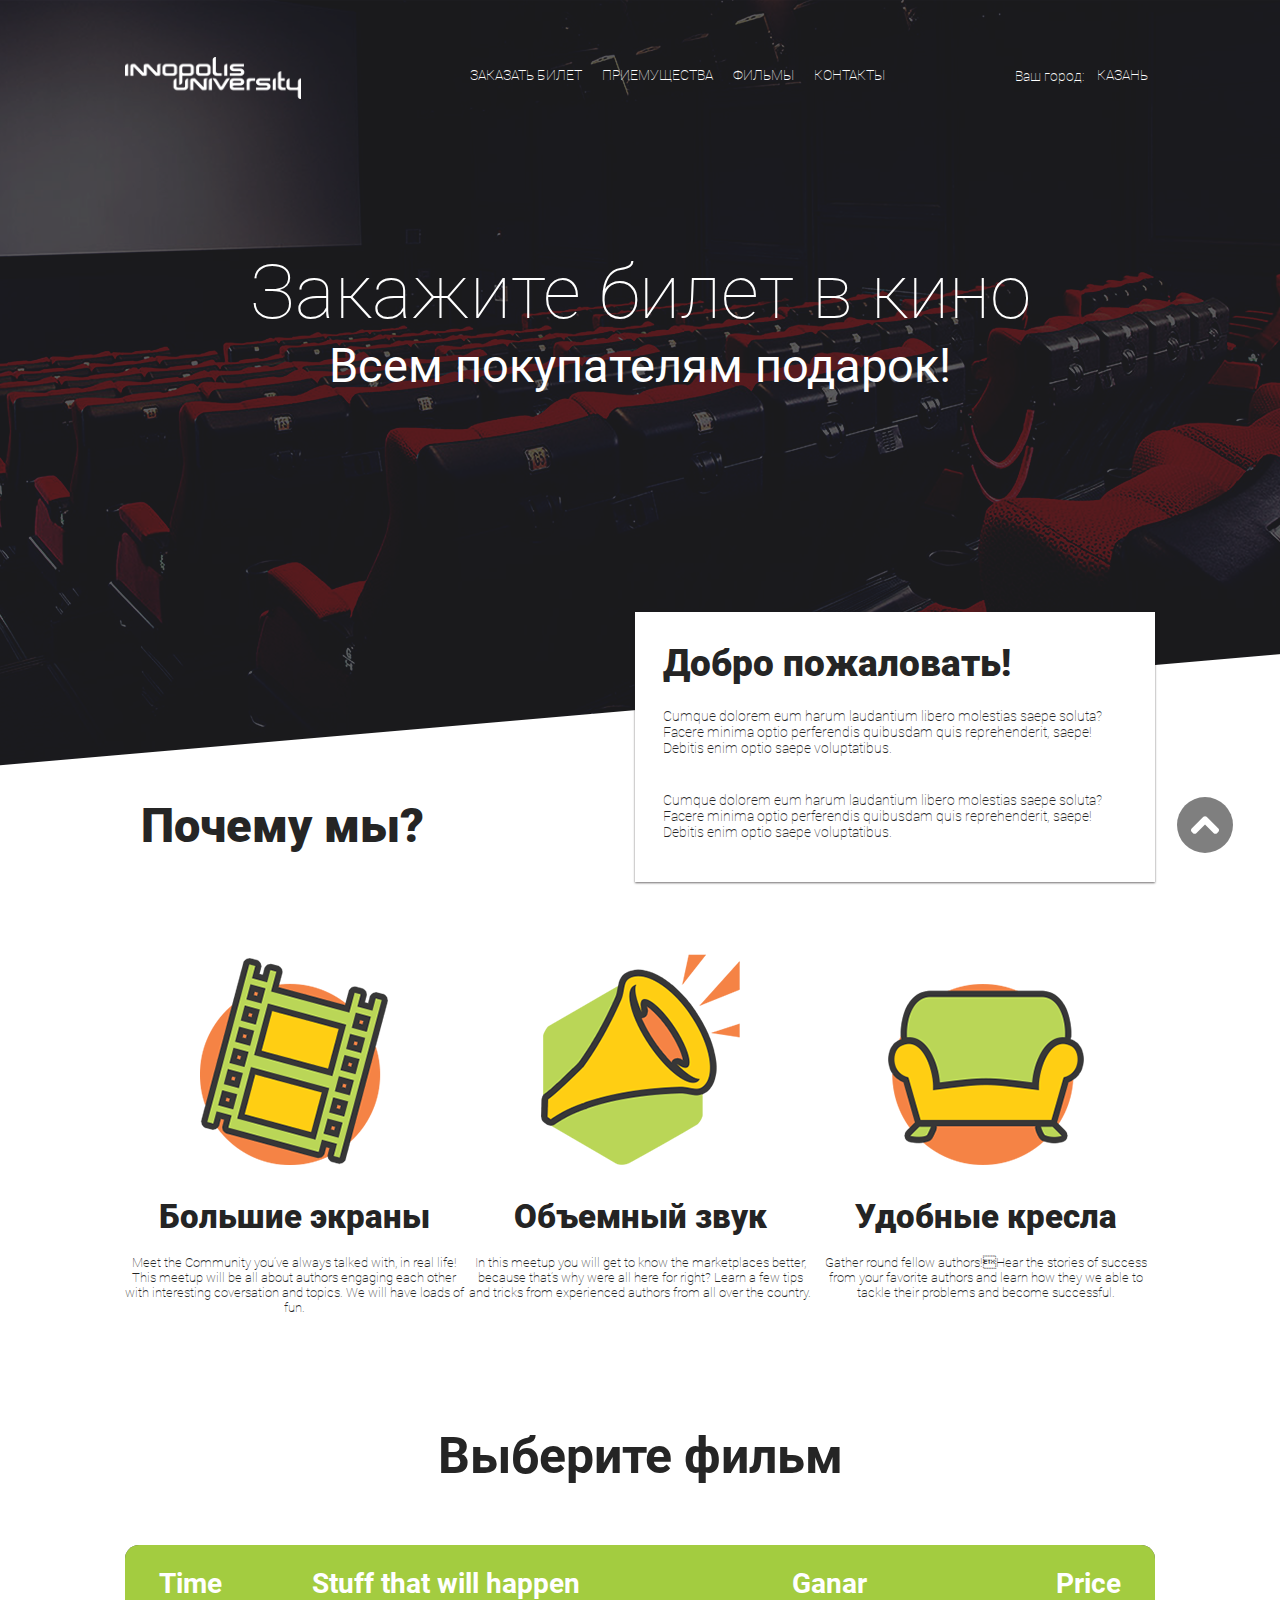
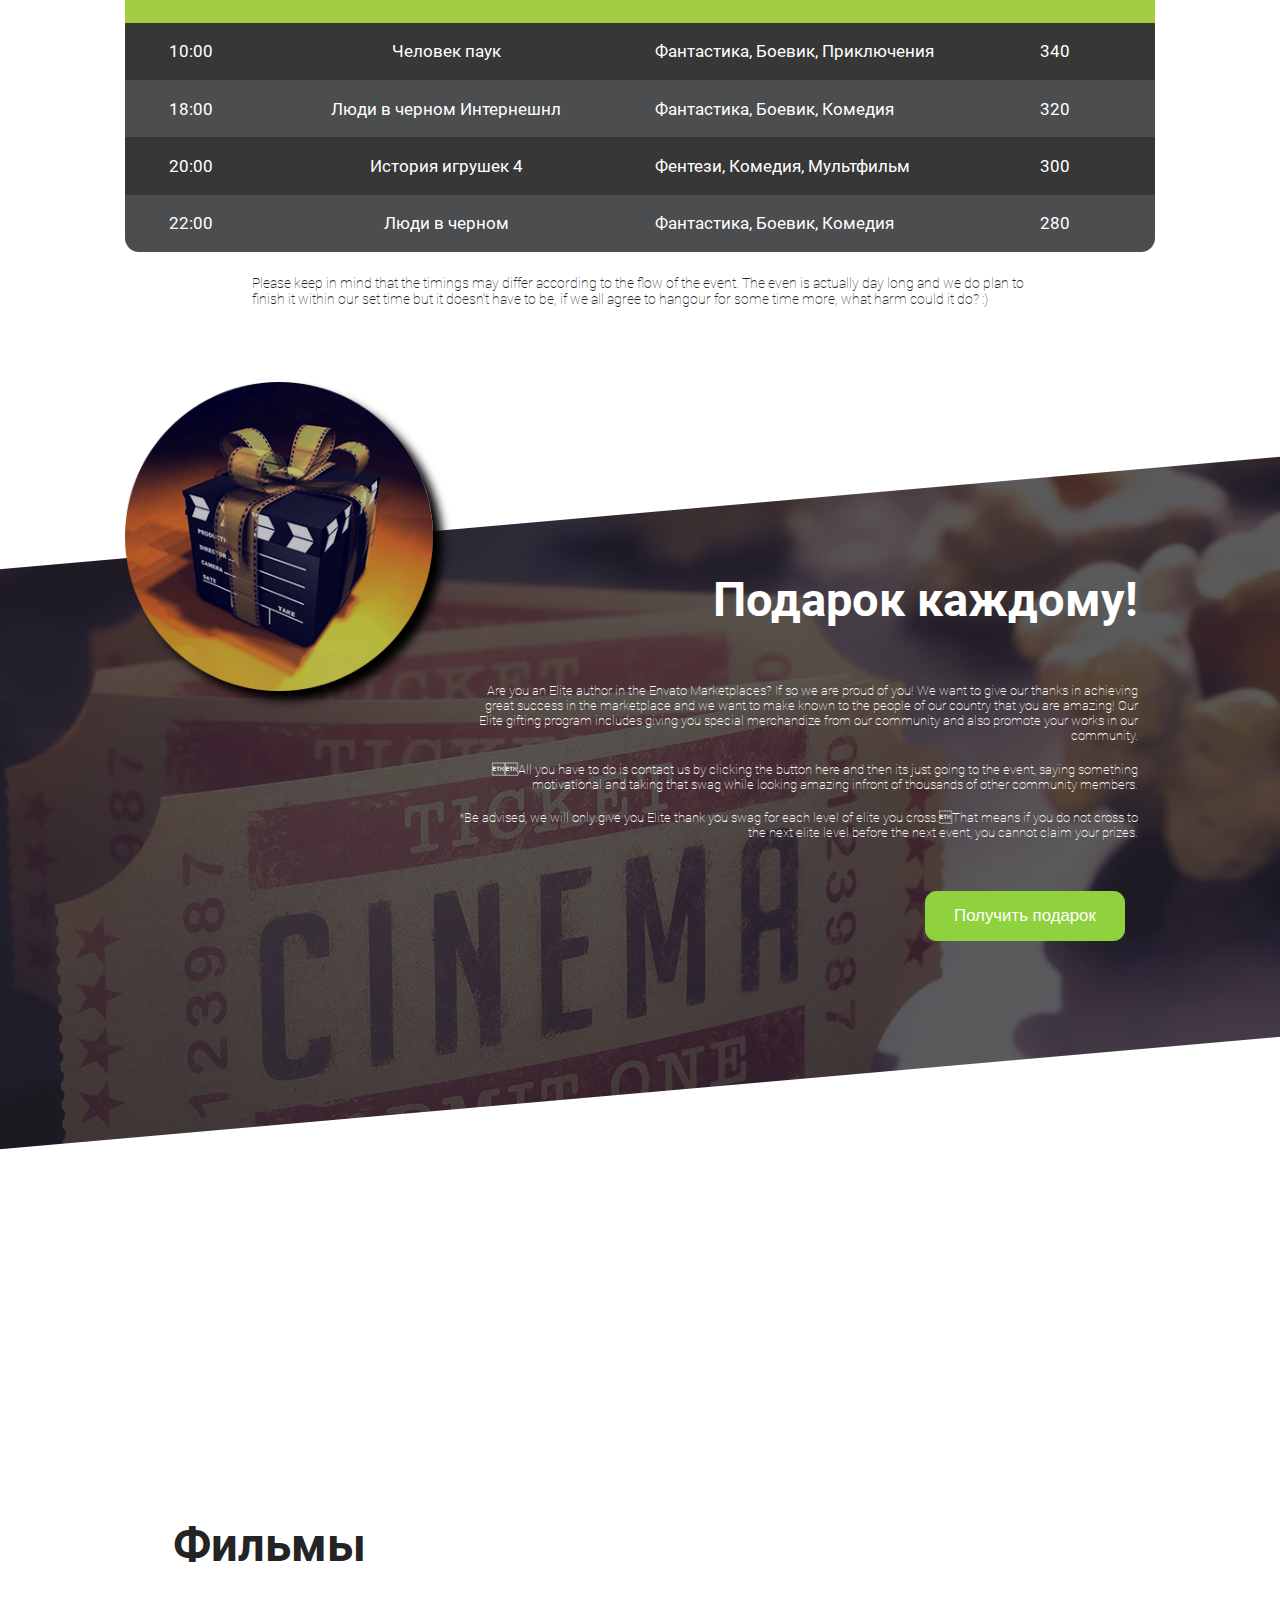
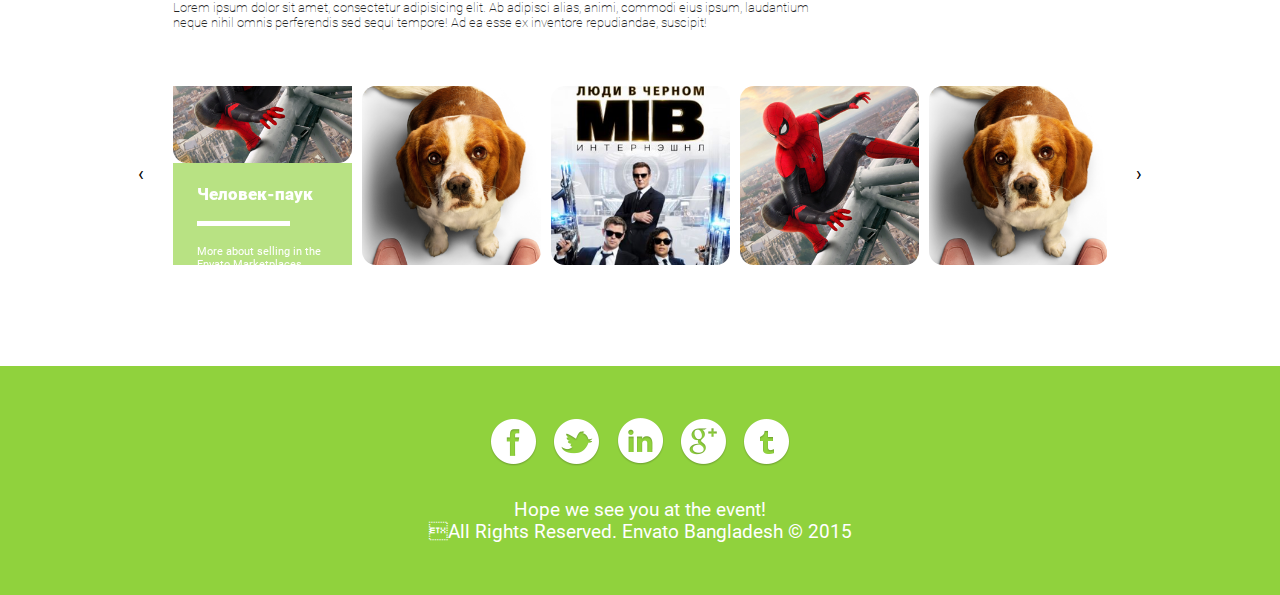
<file: index.html>
<!doctype html>
<html lang="en">

<head>
    <meta charset="utf-8">
    <title>Продажа билетов в кинотеатре Иннополис</title>
    <link rel="stylesheet" href="/css/main.css" type="text/css" />
    <link rel="stylesheet" href="css/owl.carousel.min.css">
    <link rel="stylesheet" href="css/owl.theme.default.min.css">

</head>

<body>
    <script type="text/javascript">
        // alert("javascript подкючен");
    </script>
    <div class="block01">
        <div class="container">
            <header class="block01__header">
                <div class="block01__logo">
                    <a href="http://university.innopolis.ru/"><img src="images/logo.png"></a>
                    <nav class="block01__nav text-right">
                        <a class="link-menu" href="#booking">Заказать билет</a>
                        <a class="link-menu" href="#advantage">Приемущества</a>
                        <a class="link-menu" href="#movies">Фильмы</a>
                        <a class="link-menu" href="#contact">Контакты</a>
                        <div class="block01__vibor">
                            <p class="block01__city">
                                <span>Ваш город:</span>
                                <a href="#error">Казань</a>
                            </p>
                    </nav>
                    </div>
                </div>
                <!-- <div class="block01__front"></div> -->
                <div>
                    <div>
                        <form action="/order.php"></form>
                    </div>
            </header>
            <div class="block01__title">
                <h1 class="block01__h1 text-center">Закажите билет в кино</h1>
                <h2 class="block01__h2 text-center">Всем покупателям подарок!</h2>
            </div>
            <section class="block02">
                <div class="container">
                    <div class="block02__inner">
                        <div class="block02__info">
                            <h2 class="block02__text1">Добро пожаловать!</h2>
                            <p class="text block02__text2 ">
                                Cumque dolorem eum harum laudantium libero molestias saepe soluta? Facere minima optio perferendis quibusdam quis reprehenderit, saepe! Debitis enim optio saepe voluptatibus.
                            </p>
                            <br>
                            <p class="text block02__text2 ">
                                Cumque dolorem eum harum laudantium libero molestias saepe soluta? Facere minima optio perferendis quibusdam quis reprehenderit, saepe! Debitis enim optio saepe voluptatibus.
                            </p>
                        </div>
            </section>
            <section class="block02">
                <div class="contanier">
                    <div class="block02__info-wrap">
                        <div class=".block02_row ">

                            <h3 id="advantage" class="block02__why">Почему мы?</h3>

                            <div class="block02__pluses text-center">
                                <div class="block02__plus">
                                    <div class="block02__image-wrap">
                                        <img class="block02__size-image" src="images/icon_1.png" alt="Большие экраны" />
                                    </div>
                                    <p class="block02__text3 ">
                                        Большие экраны
                                    </p>
                                    <p class="simple-text ">
                                        Meet the Community you’ve always talked with, in real life! This meetup will be all about authors engaging each other with interesting coversation and topics. We will have loads of fun.
                                    </p>
                                </div>
                                <div class="block02__plus ">
                                    <div class="block02__image-wrap ">
                                        <img src="images/icon_2.png " alt="Оъемный звук" />
                                    </div>
                                    <p class="block02__text3 ">
                                        Объемный звук
                                    </p>
                                    <p class="simple-text ">
                                        In this meetup you will get to know the marketplaces better, because that’s why were all here for right? Learn a few tips and tricks from experienced authors from all over the country.
                                    </p>
                                </div>
                                <div class="block02__plus ">
                                    <div class="block02__image-wrap ">
                                        <img src="images/icon_3.png " alt="Удобные кресла" />
                                    </div>
                                    <p class="block02__text3 ">
                                        Удобные кресла
                                    </p>
                                    <p class="simple-text ">
                                        Gather round fellow authors!Hear the stories of success from your favorite authors and learn how they we able to tackle their problems and become successful.
                                    </p>
                                </div>
                            </div>
                        </div>
                    </div>
                    <section>
                        <div class="movie-list ">
                            <a name="buy "></a>
                            <h4 id="booking" class="movie-list__header ">
                                Выберите фильм
                            </h4>
                            <div class="container ">
                                <table id="filmsHire" class="movie-list__table ">
                                    <tr>
                                        <th>Time</th>
                                        <th>Stuff that will happen</th>
                                        <th>Ganar</th>
                                        <th>Price</th>
                                    </tr>
                                </table>
                            </div>
                        </div>
                    </section>
                    <div>
                        <p class="simple-text__under ">Please keep in mind that the timings may differ according to the flow of the event. The even is actually day long and we do plan to finish it within our set time but it doesn’t have to be, if we all agree to hangour for some time
                            more, what harm could it do? :)
                        </p>
                    </div>
                </div>
                <br>
                <br>
                <div class="gift">
                    <div class="container">
                        <div class="gift__inner">
                            <div class="gift__logo">
                                <img src="images/Слой 4.png" alt="Каджому клиенту подарок " />
                            </div>
                        </div>
                    </div>
                    <div class="gift__text-wrap1 text-right">
                        <h5 class="header gift__header">Подарок каждому!</h5>

                        <div>
                            <p class="simple-text gift__text1">
                                Are you an Elite author in the Envato Marketplaces? If so we are proud of you! We want to give our thanks in achieving great success in the marketplace and we want to make known to the people of our country that you are amazing! Our Elite gifting program
                                includes giving you special merchandize from our community and also promote your works in our community.
                                <p class="simple-text gift__text1">
                                    All you have to do is contact us by clicking the button here and then its just going to the event, saying something motivational and taking that swag while looking amazing infront of thousands of other community members.
                                </p>
                                <p class="simple-text gift__text1">
                                    *Be advised, we will only give you Elite thank you swag for each level of elite you cross.That means if you do not cross to the next elite level before the next event, you cannot claim your prizes.
                                </p>
                                <p>
                                    <button id="getPresentModal" type="submit " class="button__gift">Получить подарок</button>
                                </p>
                        </div>
                    </div>
                </div>

                <section>
                    <div id="movies" class="movie-grid">
                        <div class="container">
                            <p class="header movie-grid__header">Фильмы</p>
                            <p class="simple-text movie-grid__text1">Lorem ipsum dolor sit amet, consectetur adipisicing elit. Ab adipisci alias, animi, commodi eius ipsum, laudantium neque nihil omnis perferendis sed sequi tempore! Ad ea esse ex inventore repudiandae, suscipit!</p>

                            <div class="movie-grid__inner owl-carousel">
                                <div class="owl-nav">
                                    <button type="button" role="presentation" class="owl-prev"></button>
                                    <button type="button" role="presentation" class="owl-next"></button>
                                    <div class="movie-grid__movie2">
                                        <div class="movie-grid__poster">
                                            <img src="images/Слой 5.png" alt="Человек-паук">
                                        </div>
                                    </div>

                                    <div class="movie-grid__description">
                                        <div class="movie-grid__text2">Человек-паук</div>
                                        <div class="movie-grid__post"></div>
                                        <div class="movie-grid__text3">More about selling in the Envato Marketplaces</div>
                                        <div class="movie-grid__item">
                                            <a class="movie-grid__link1" href="https://facebook.com " title="facebook " target="_blank ">
                                                <svg class="movie-grid__svg" xmlns="http://www.w3.org/2000/svg" xmlns:xlink="http://www.w3.org/1999/xlink" width="34px" height="34px">
                                   <defs>
                                   <filter filterUnits="userSpaceOnUse" id="Filter_0" x="0px" y="0px" width="34px" height="34px"  >
                                       <feOffset in="SourceAlpha" dx="0" dy="1" />
                                       <feGaussianBlur result="blurOut" stdDeviation="1" />
                                       <feFlood flood-color="rgb(0, 0, 0)" result="floodOut" />
                                       <feComposite operator="atop" in="floodOut" in2="blurOut" />
                                       <feComponentTransfer><feFuncA type="linear" slope="0.25"/></feComponentTransfer>
                                       <feMerge>
                                       <feMergeNode/>
                                       <feMergeNode in="SourceGraphic"/>
                                     </feMerge>
                                   </filter>
                                   
                                   </defs>
                                   <g filter="url(#Filter_0)">
                                   <path fill-rule="evenodd"  
                                    d="M16.350,30.764 C7.872,30.764 1.000,23.882 1.000,15.393 C1.000,6.903 7.872,0.021 16.350,0.021 C24.828,0.021 31.700,6.903 31.700,15.393 C31.700,23.882 24.828,30.764 16.350,30.764 ZM16.721,6.969 C13.254,6.969 14.044,11.088 13.929,12.590 C13.929,12.601 11.809,12.590 11.809,12.590 L11.809,15.384 L13.922,15.384 L13.922,25.220 L17.434,25.220 L17.426,15.384 L19.779,15.384 L20.240,12.574 L17.434,12.605 C17.434,10.610 17.280,9.799 18.445,9.799 C18.549,9.799 20.251,9.795 20.251,9.795 L20.255,6.969 L16.721,6.969 Z"/>
                                   </g>
                                   </svg></a>
                                            <a class="movie-grid__link1" href="https://twitter.com/ " title="twitter " target="_blank "><svg class="movie-grid__svg" 
                                    xmlns="http://www.w3.org/2000/svg"
                                    xmlns:xlink="http://www.w3.org/1999/xlink"
                                    width="34px" height="34px">
                                   <defs>
                                   <filter filterUnits="userSpaceOnUse" id="Filter_0" x="0px" y="0px" width="34px" height="34px"  >
                                       <feOffset in="SourceAlpha" dx="0" dy="1" />
                                       <feGaussianBlur result="blurOut" stdDeviation="1" />
                                       <feFlood flood-color="rgb(0, 0, 0)" result="floodOut" />
                                       <feComposite operator="atop" in="floodOut" in2="blurOut" />
                                       <feComponentTransfer><feFuncA type="linear" slope="0.25"/></feComponentTransfer>
                                       <feMerge>
                                       <feMergeNode/>
                                       <feMergeNode in="SourceGraphic"/>
                                     </feMerge>
                                   </filter>
                                   
                                   </defs>
                                   <g filter="url(#Filter_0)">
                                   <path fill-rule="evenodd"  
                                    d="M16.537,30.747 C8.060,30.747 1.187,23.865 1.187,15.375 C1.187,6.885 8.060,0.003 16.537,0.003 C25.015,0.003 31.887,6.885 31.887,15.375 C31.887,23.865 25.015,30.747 16.537,30.747 ZM24.698,13.855 C23.512,9.722 20.664,9.722 20.664,9.722 C20.664,9.722 21.873,9.034 21.838,8.615 C21.466,8.348 20.720,8.883 20.657,8.883 C20.845,8.751 20.733,8.373 20.489,8.231 C20.129,8.266 19.815,8.930 19.815,8.930 C19.815,8.930 19.638,8.604 19.478,8.604 C17.571,9.128 16.228,13.535 16.234,13.541 C10.007,9.332 9.595,10.141 9.595,10.152 C9.106,11.247 11.001,12.633 11.001,12.633 L10.460,12.649 C10.460,12.649 9.663,12.623 9.837,13.192 C10.015,13.920 10.959,14.674 10.967,14.682 C11.432,14.903 12.013,14.693 12.013,14.693 C12.013,14.693 11.397,15.016 11.007,15.260 C10.364,15.675 10.826,16.044 10.896,16.114 C11.733,17.011 13.048,16.953 13.048,16.953 C13.048,16.953 12.437,17.686 12.432,17.965 C12.432,18.419 12.839,18.699 12.873,18.734 C13.237,18.984 13.776,19.013 13.780,19.013 C10.411,22.588 6.351,18.992 6.351,18.979 C6.804,21.598 10.653,24.125 17.420,23.147 C22.908,22.274 24.663,16.254 24.663,16.254 C24.663,16.254 26.931,16.382 27.187,15.031 C26.477,15.159 25.454,14.950 25.454,14.950 C25.454,14.950 27.198,14.193 27.280,13.285 C26.256,14.076 24.733,13.855 24.698,13.855 Z"/>
                                   </g>
                                   </svg></a>
                                            <a class="movie-grid__link1" href="https://instagram.com " title="instagram " target="_blank "><svg class="movie-grid__svg"
                                    xmlns="http://www.w3.org/2000/svg" xmlns:xlink="http://www.w3.org/1999/xlink" width="35px" height="34px">
                                        <defs>
                                            <filter filterUnits="userSpaceOnUse" id="Filter_0" x="0px" y="0px" width="35px" height="34px"  >
                                            <feOffset in="SourceAlpha" dx="0" dy="1" />
                                            <feGaussianBlur result="blurOut" stdDeviation="1" />
                                            <feFlood flood-color="rgb(0, 0, 0)" result="floodOut" />
                                            <feComposite operator="atop" in="floodOut" in2="blurOut" />
                                            <feComponentTransfer><feFuncA type="linear" slope="0.25"/></feComponentTransfer>
                                            <feMerge>
                                            <feMergeNode/>
                                            <feMergeNode in="SourceGraphic"/>
                                            </feMerge>
                                            </filter>
                                            </defs>
                                            <g filter="url(#Filter_0)">
                                            <path fill-rule="evenodd"  
                                            d="M16.806,30.764 C8.328,30.764 1.456,23.882 1.456,15.393 C1.456,6.903 8.328,0.021 16.806,0.021 C25.283,0.021 32.156,6.903 32.156,15.393 C32.156,23.882 25.283,30.764 16.806,30.764 ZM16.969,12.741 C16.969,9.268 13.194,9.547 13.194,9.547 L7.596,9.549 L7.603,21.872 L12.826,21.837 C12.826,21.837 17.320,22.183 17.360,18.148 C17.360,15.798 15.465,15.234 15.465,15.234 C15.465,15.234 16.969,14.689 16.969,12.741 ZM25.305,10.217 L20.513,10.217 L20.513,11.592 L25.305,11.592 L25.305,10.217 ZM22.854,12.325 C18.267,12.325 18.493,17.138 18.493,17.138 C18.493,17.138 18.237,21.877 22.944,21.877 C26.568,21.877 27.094,18.885 27.094,18.885 L24.763,18.885 C24.763,18.885 24.387,19.940 23.004,19.924 C20.733,19.924 20.809,17.726 20.809,17.726 L27.199,17.695 C27.199,17.695 27.861,12.325 22.854,12.325 ZM22.839,14.292 C24.808,14.292 24.854,16.160 24.854,16.160 L20.854,16.190 C20.854,16.190 21.004,14.292 22.839,14.292 ZM12.723,19.704 L10.117,19.694 L10.107,16.410 C10.107,16.410 11.692,16.421 12.758,16.421 C12.754,16.421 14.768,16.280 14.768,17.947 C14.768,19.944 12.723,19.704 12.723,19.704 ZM12.743,14.398 L10.112,14.413 L10.112,11.687 L12.385,11.699 C12.385,11.699 14.518,11.416 14.518,13.012 C14.518,14.609 12.743,14.398 12.743,14.398 Z"/>
                                            </g>
                                            </svg></a>
                                        </div>
                                    </div>
                                </div>
                                <div class="movie-grid__movie2">
                                    <div class="movie-grid__poster">
                                        <img src="images/Слой 6.png" alt="Собачья жизнь 2">
                                    </div>
                                    <div class="movie-grid__description">
                                        <div class="movie-grid__text2">Собачья жизнь 2</div>
                                        <div class="movie-grid__post"></div>
                                        <div class="movie-grid__text3">More about selling in the Envato Marketplaces</div>
                                        <div class="movie-grid__item">
                                            <a class="movie-grid__link1" href="https://facebook.com " title="facebook " target="_blank ">
                                                <svg class="movie-grid__svg" xmlns="http://www.w3.org/2000/svg" xmlns:xlink="http://www.w3.org/1999/xlink" width="34px" height="34px">
                                       <defs>
                                       <filter filterUnits="userSpaceOnUse" id="Filter_0" x="0px" y="0px" width="34px" height="34px"  >
                                           <feOffset in="SourceAlpha" dx="0" dy="1" />
                                           <feGaussianBlur result="blurOut" stdDeviation="1" />
                                           <feFlood flood-color="rgb(0, 0, 0)" result="floodOut" />
                                           <feComposite operator="atop" in="floodOut" in2="blurOut" />
                                           <feComponentTransfer><feFuncA type="linear" slope="0.25"/></feComponentTransfer>
                                           <feMerge>
                                           <feMergeNode/>
                                           <feMergeNode in="SourceGraphic"/>
                                         </feMerge>
                                       </filter>
                                       
                                       </defs>
                                       <g filter="url(#Filter_0)">
                                       <path fill-rule="evenodd"  
                                        d="M16.350,30.764 C7.872,30.764 1.000,23.882 1.000,15.393 C1.000,6.903 7.872,0.021 16.350,0.021 C24.828,0.021 31.700,6.903 31.700,15.393 C31.700,23.882 24.828,30.764 16.350,30.764 ZM16.721,6.969 C13.254,6.969 14.044,11.088 13.929,12.590 C13.929,12.601 11.809,12.590 11.809,12.590 L11.809,15.384 L13.922,15.384 L13.922,25.220 L17.434,25.220 L17.426,15.384 L19.779,15.384 L20.240,12.574 L17.434,12.605 C17.434,10.610 17.280,9.799 18.445,9.799 C18.549,9.799 20.251,9.795 20.251,9.795 L20.255,6.969 L16.721,6.969 Z"/>
                                       </g>
                                       </svg></a>
                                            <a class="movie-grid__link1" href="https://twitter.com/ " title="twitter " target="_blank "><svg class="movie-grid__svg" 
                                        xmlns="http://www.w3.org/2000/svg"
                                        xmlns:xlink="http://www.w3.org/1999/xlink"
                                        width="34px" height="34px">
                                       <defs>
                                       <filter filterUnits="userSpaceOnUse" id="Filter_0" x="0px" y="0px" width="34px" height="34px"  >
                                           <feOffset in="SourceAlpha" dx="0" dy="1" />
                                           <feGaussianBlur result="blurOut" stdDeviation="1" />
                                           <feFlood flood-color="rgb(0, 0, 0)" result="floodOut" />
                                           <feComposite operator="atop" in="floodOut" in2="blurOut" />
                                           <feComponentTransfer><feFuncA type="linear" slope="0.25"/></feComponentTransfer>
                                           <feMerge>
                                           <feMergeNode/>
                                           <feMergeNode in="SourceGraphic"/>
                                         </feMerge>
                                       </filter>
                                       
                                       </defs>
                                       <g filter="url(#Filter_0)">
                                       <path fill-rule="evenodd"  
                                        d="M16.537,30.747 C8.060,30.747 1.187,23.865 1.187,15.375 C1.187,6.885 8.060,0.003 16.537,0.003 C25.015,0.003 31.887,6.885 31.887,15.375 C31.887,23.865 25.015,30.747 16.537,30.747 ZM24.698,13.855 C23.512,9.722 20.664,9.722 20.664,9.722 C20.664,9.722 21.873,9.034 21.838,8.615 C21.466,8.348 20.720,8.883 20.657,8.883 C20.845,8.751 20.733,8.373 20.489,8.231 C20.129,8.266 19.815,8.930 19.815,8.930 C19.815,8.930 19.638,8.604 19.478,8.604 C17.571,9.128 16.228,13.535 16.234,13.541 C10.007,9.332 9.595,10.141 9.595,10.152 C9.106,11.247 11.001,12.633 11.001,12.633 L10.460,12.649 C10.460,12.649 9.663,12.623 9.837,13.192 C10.015,13.920 10.959,14.674 10.967,14.682 C11.432,14.903 12.013,14.693 12.013,14.693 C12.013,14.693 11.397,15.016 11.007,15.260 C10.364,15.675 10.826,16.044 10.896,16.114 C11.733,17.011 13.048,16.953 13.048,16.953 C13.048,16.953 12.437,17.686 12.432,17.965 C12.432,18.419 12.839,18.699 12.873,18.734 C13.237,18.984 13.776,19.013 13.780,19.013 C10.411,22.588 6.351,18.992 6.351,18.979 C6.804,21.598 10.653,24.125 17.420,23.147 C22.908,22.274 24.663,16.254 24.663,16.254 C24.663,16.254 26.931,16.382 27.187,15.031 C26.477,15.159 25.454,14.950 25.454,14.950 C25.454,14.950 27.198,14.193 27.280,13.285 C26.256,14.076 24.733,13.855 24.698,13.855 Z"/>
                                       </g>
                                       </svg></a>
                                            <a class="movie-grid__link1" href="https://instagram.com " title="instagram " target="_blank "><svg class="movie-grid__svg"
                                        xmlns="http://www.w3.org/2000/svg" xmlns:xlink="http://www.w3.org/1999/xlink" width="35px" height="34px">
                                            <defs>
                                                <filter filterUnits="userSpaceOnUse" id="Filter_0" x="0px" y="0px" width="35px" height="34px"  >
                                                <feOffset in="SourceAlpha" dx="0" dy="1" />
                                                <feGaussianBlur result="blurOut" stdDeviation="1" />
                                                <feFlood flood-color="rgb(0, 0, 0)" result="floodOut" />
                                                <feComposite operator="atop" in="floodOut" in2="blurOut" />
                                                <feComponentTransfer><feFuncA type="linear" slope="0.25"/></feComponentTransfer>
                                                <feMerge>
                                                <feMergeNode/>
                                                <feMergeNode in="SourceGraphic"/>
                                                </feMerge>
                                                </filter>
                                                </defs>
                                                <g filter="url(#Filter_0)">
                                                <path fill-rule="evenodd"  
                                                d="M16.806,30.764 C8.328,30.764 1.456,23.882 1.456,15.393 C1.456,6.903 8.328,0.021 16.806,0.021 C25.283,0.021 32.156,6.903 32.156,15.393 C32.156,23.882 25.283,30.764 16.806,30.764 ZM16.969,12.741 C16.969,9.268 13.194,9.547 13.194,9.547 L7.596,9.549 L7.603,21.872 L12.826,21.837 C12.826,21.837 17.320,22.183 17.360,18.148 C17.360,15.798 15.465,15.234 15.465,15.234 C15.465,15.234 16.969,14.689 16.969,12.741 ZM25.305,10.217 L20.513,10.217 L20.513,11.592 L25.305,11.592 L25.305,10.217 ZM22.854,12.325 C18.267,12.325 18.493,17.138 18.493,17.138 C18.493,17.138 18.237,21.877 22.944,21.877 C26.568,21.877 27.094,18.885 27.094,18.885 L24.763,18.885 C24.763,18.885 24.387,19.940 23.004,19.924 C20.733,19.924 20.809,17.726 20.809,17.726 L27.199,17.695 C27.199,17.695 27.861,12.325 22.854,12.325 ZM22.839,14.292 C24.808,14.292 24.854,16.160 24.854,16.160 L20.854,16.190 C20.854,16.190 21.004,14.292 22.839,14.292 ZM12.723,19.704 L10.117,19.694 L10.107,16.410 C10.107,16.410 11.692,16.421 12.758,16.421 C12.754,16.421 14.768,16.280 14.768,17.947 C14.768,19.944 12.723,19.704 12.723,19.704 ZM12.743,14.398 L10.112,14.413 L10.112,11.687 L12.385,11.699 C12.385,11.699 14.518,11.416 14.518,13.012 C14.518,14.609 12.743,14.398 12.743,14.398 Z"/>
                                                </g>
                                                </svg></a>
                                        </div>
                                    </div>
                                </div>

                                <div class="movie-grid__movie2">
                                    <div class="movie-grid__poster">
                                        <img src="images/Слой 7.png" alt="Люди в черном: Интернэшнл">
                                    </div>
                                    <div class="movie-grid__description">
                                        <div class="movie-grid__text2">Люди в черном: Интернэшнл</div>
                                        <div class="movie-grid__post"></div>
                                        <div class="movie-grid__text3">More about selling in the Envato Marketplaces</div>
                                        <div class="movie-grid__item">
                                            <a class="movie-grid__link1" href="https://facebook.com " title="facebook " target="_blank ">
                                                <svg class="movie-grid__svg" xmlns="http://www.w3.org/2000/svg" xmlns:xlink="http://www.w3.org/1999/xlink" width="34px" height="34px">
                                       <defs>
                                       <filter filterUnits="userSpaceOnUse" id="Filter_0" x="0px" y="0px" width="34px" height="34px"  >
                                           <feOffset in="SourceAlpha" dx="0" dy="1" />
                                           <feGaussianBlur result="blurOut" stdDeviation="1" />
                                           <feFlood flood-color="rgb(0, 0, 0)" result="floodOut" />
                                           <feComposite operator="atop" in="floodOut" in2="blurOut" />
                                           <feComponentTransfer><feFuncA type="linear" slope="0.25"/></feComponentTransfer>
                                           <feMerge>
                                           <feMergeNode/>
                                           <feMergeNode in="SourceGraphic"/>
                                         </feMerge>
                                       </filter>
                                       
                                       </defs>
                                       <g filter="url(#Filter_0)">
                                       <path fill-rule="evenodd"  
                                        d="M16.350,30.764 C7.872,30.764 1.000,23.882 1.000,15.393 C1.000,6.903 7.872,0.021 16.350,0.021 C24.828,0.021 31.700,6.903 31.700,15.393 C31.700,23.882 24.828,30.764 16.350,30.764 ZM16.721,6.969 C13.254,6.969 14.044,11.088 13.929,12.590 C13.929,12.601 11.809,12.590 11.809,12.590 L11.809,15.384 L13.922,15.384 L13.922,25.220 L17.434,25.220 L17.426,15.384 L19.779,15.384 L20.240,12.574 L17.434,12.605 C17.434,10.610 17.280,9.799 18.445,9.799 C18.549,9.799 20.251,9.795 20.251,9.795 L20.255,6.969 L16.721,6.969 Z"/>
                                       </g>
                                       </svg></a>
                                            <a class="movie-grid__link1" href="https://twitter.com/ " title="twitter " target="_blank "><svg class="movie-grid__svg" 
                                        xmlns="http://www.w3.org/2000/svg"
                                        xmlns:xlink="http://www.w3.org/1999/xlink"
                                        width="34px" height="34px">
                                       <defs>
                                       <filter filterUnits="userSpaceOnUse" id="Filter_0" x="0px" y="0px" width="34px" height="34px"  >
                                           <feOffset in="SourceAlpha" dx="0" dy="1" />
                                           <feGaussianBlur result="blurOut" stdDeviation="1" />
                                           <feFlood flood-color="rgb(0, 0, 0)" result="floodOut" />
                                           <feComposite operator="atop" in="floodOut" in2="blurOut" />
                                           <feComponentTransfer><feFuncA type="linear" slope="0.25"/></feComponentTransfer>
                                           <feMerge>
                                           <feMergeNode/>
                                           <feMergeNode in="SourceGraphic"/>
                                         </feMerge>
                                       </filter>
                                       
                                       </defs>
                                       <g filter="url(#Filter_0)">
                                       <path fill-rule="evenodd"  
                                        d="M16.537,30.747 C8.060,30.747 1.187,23.865 1.187,15.375 C1.187,6.885 8.060,0.003 16.537,0.003 C25.015,0.003 31.887,6.885 31.887,15.375 C31.887,23.865 25.015,30.747 16.537,30.747 ZM24.698,13.855 C23.512,9.722 20.664,9.722 20.664,9.722 C20.664,9.722 21.873,9.034 21.838,8.615 C21.466,8.348 20.720,8.883 20.657,8.883 C20.845,8.751 20.733,8.373 20.489,8.231 C20.129,8.266 19.815,8.930 19.815,8.930 C19.815,8.930 19.638,8.604 19.478,8.604 C17.571,9.128 16.228,13.535 16.234,13.541 C10.007,9.332 9.595,10.141 9.595,10.152 C9.106,11.247 11.001,12.633 11.001,12.633 L10.460,12.649 C10.460,12.649 9.663,12.623 9.837,13.192 C10.015,13.920 10.959,14.674 10.967,14.682 C11.432,14.903 12.013,14.693 12.013,14.693 C12.013,14.693 11.397,15.016 11.007,15.260 C10.364,15.675 10.826,16.044 10.896,16.114 C11.733,17.011 13.048,16.953 13.048,16.953 C13.048,16.953 12.437,17.686 12.432,17.965 C12.432,18.419 12.839,18.699 12.873,18.734 C13.237,18.984 13.776,19.013 13.780,19.013 C10.411,22.588 6.351,18.992 6.351,18.979 C6.804,21.598 10.653,24.125 17.420,23.147 C22.908,22.274 24.663,16.254 24.663,16.254 C24.663,16.254 26.931,16.382 27.187,15.031 C26.477,15.159 25.454,14.950 25.454,14.950 C25.454,14.950 27.198,14.193 27.280,13.285 C26.256,14.076 24.733,13.855 24.698,13.855 Z"/>
                                       </g>
                                       </svg></a>
                                            <a class="movie-grid__link1" href="https://instagram.com " title="instagram " target="_blank "><svg class="movie-grid__svg"
                                        xmlns="http://www.w3.org/2000/svg" xmlns:xlink="http://www.w3.org/1999/xlink" width="35px" height="34px">
                                            <defs>
                                                <filter filterUnits="userSpaceOnUse" id="Filter_0" x="0px" y="0px" width="35px" height="34px"  >
                                                <feOffset in="SourceAlpha" dx="0" dy="1" />
                                                <feGaussianBlur result="blurOut" stdDeviation="1" />
                                                <feFlood flood-color="rgb(0, 0, 0)" result="floodOut" />
                                                <feComposite operator="atop" in="floodOut" in2="blurOut" />
                                                <feComponentTransfer><feFuncA type="linear" slope="0.25"/></feComponentTransfer>
                                                <feMerge>
                                                <feMergeNode/>
                                                <feMergeNode in="SourceGraphic"/>
                                                </feMerge>
                                                </filter>
                                                </defs>
                                                <g filter="url(#Filter_0)">
                                                <path fill-rule="evenodd"  
                                                d="M16.806,30.764 C8.328,30.764 1.456,23.882 1.456,15.393 C1.456,6.903 8.328,0.021 16.806,0.021 C25.283,0.021 32.156,6.903 32.156,15.393 C32.156,23.882 25.283,30.764 16.806,30.764 ZM16.969,12.741 C16.969,9.268 13.194,9.547 13.194,9.547 L7.596,9.549 L7.603,21.872 L12.826,21.837 C12.826,21.837 17.320,22.183 17.360,18.148 C17.360,15.798 15.465,15.234 15.465,15.234 C15.465,15.234 16.969,14.689 16.969,12.741 ZM25.305,10.217 L20.513,10.217 L20.513,11.592 L25.305,11.592 L25.305,10.217 ZM22.854,12.325 C18.267,12.325 18.493,17.138 18.493,17.138 C18.493,17.138 18.237,21.877 22.944,21.877 C26.568,21.877 27.094,18.885 27.094,18.885 L24.763,18.885 C24.763,18.885 24.387,19.940 23.004,19.924 C20.733,19.924 20.809,17.726 20.809,17.726 L27.199,17.695 C27.199,17.695 27.861,12.325 22.854,12.325 ZM22.839,14.292 C24.808,14.292 24.854,16.160 24.854,16.160 L20.854,16.190 C20.854,16.190 21.004,14.292 22.839,14.292 ZM12.723,19.704 L10.117,19.694 L10.107,16.410 C10.107,16.410 11.692,16.421 12.758,16.421 C12.754,16.421 14.768,16.280 14.768,17.947 C14.768,19.944 12.723,19.704 12.723,19.704 ZM12.743,14.398 L10.112,14.413 L10.112,11.687 L12.385,11.699 C12.385,11.699 14.518,11.416 14.518,13.012 C14.518,14.609 12.743,14.398 12.743,14.398 Z"/>
                                                </g>
                                                </svg></a>
                                        </div>
                                    </div>
                                </div>
                                <div class="movie-grid__movie2">
                                    <div class="movie-grid__poster">
                                        <img src="images/Слой 5.png" alt="Человек-паук">
                                    </div>
                                    <div class="movie-grid__description">
                                        <div class="movie-grid__text2">Человек-паук</div>
                                        <div class="movie-grid__post"></div>
                                        <div class="movie-grid__text3">More about selling in the Envato Marketplaces</div>
                                        <div class="movie-grid__item">
                                            <a class="movie-grid__link1" href="https://facebook.com " title="facebook " target="_blank ">
                                                <svg class="movie-grid__svg" xmlns="http://www.w3.org/2000/svg" xmlns:xlink="http://www.w3.org/1999/xlink" width="34px" height="34px">
                                   <defs>
                                   <filter filterUnits="userSpaceOnUse" id="Filter_0" x="0px" y="0px" width="34px" height="34px"  >
                                       <feOffset in="SourceAlpha" dx="0" dy="1" />
                                       <feGaussianBlur result="blurOut" stdDeviation="1" />
                                       <feFlood flood-color="rgb(0, 0, 0)" result="floodOut" />
                                       <feComposite operator="atop" in="floodOut" in2="blurOut" />
                                       <feComponentTransfer><feFuncA type="linear" slope="0.25"/></feComponentTransfer>
                                       <feMerge>
                                       <feMergeNode/>
                                       <feMergeNode in="SourceGraphic"/>
                                     </feMerge>
                                   </filter>
                                   
                                   </defs>
                                   <g filter="url(#Filter_0)">
                                   <path fill-rule="evenodd"  
                                    d="M16.350,30.764 C7.872,30.764 1.000,23.882 1.000,15.393 C1.000,6.903 7.872,0.021 16.350,0.021 C24.828,0.021 31.700,6.903 31.700,15.393 C31.700,23.882 24.828,30.764 16.350,30.764 ZM16.721,6.969 C13.254,6.969 14.044,11.088 13.929,12.590 C13.929,12.601 11.809,12.590 11.809,12.590 L11.809,15.384 L13.922,15.384 L13.922,25.220 L17.434,25.220 L17.426,15.384 L19.779,15.384 L20.240,12.574 L17.434,12.605 C17.434,10.610 17.280,9.799 18.445,9.799 C18.549,9.799 20.251,9.795 20.251,9.795 L20.255,6.969 L16.721,6.969 Z"/>
                                   </g>
                                   </svg></a>
                                            <a class="movie-grid__link1" href="https://twitter.com/ " title="twitter " target="_blank "><svg class="movie-grid__svg" 
                                    xmlns="http://www.w3.org/2000/svg"
                                    xmlns:xlink="http://www.w3.org/1999/xlink"
                                    width="34px" height="34px">
                                   <defs>
                                   <filter filterUnits="userSpaceOnUse" id="Filter_0" x="0px" y="0px" width="34px" height="34px"  >
                                       <feOffset in="SourceAlpha" dx="0" dy="1" />
                                       <feGaussianBlur result="blurOut" stdDeviation="1" />
                                       <feFlood flood-color="rgb(0, 0, 0)" result="floodOut" />
                                       <feComposite operator="atop" in="floodOut" in2="blurOut" />
                                       <feComponentTransfer><feFuncA type="linear" slope="0.25"/></feComponentTransfer>
                                       <feMerge>
                                       <feMergeNode/>
                                       <feMergeNode in="SourceGraphic"/>
                                     </feMerge>
                                   </filter>
                                   
                                   </defs>
                                   <g filter="url(#Filter_0)">
                                   <path fill-rule="evenodd"  
                                    d="M16.537,30.747 C8.060,30.747 1.187,23.865 1.187,15.375 C1.187,6.885 8.060,0.003 16.537,0.003 C25.015,0.003 31.887,6.885 31.887,15.375 C31.887,23.865 25.015,30.747 16.537,30.747 ZM24.698,13.855 C23.512,9.722 20.664,9.722 20.664,9.722 C20.664,9.722 21.873,9.034 21.838,8.615 C21.466,8.348 20.720,8.883 20.657,8.883 C20.845,8.751 20.733,8.373 20.489,8.231 C20.129,8.266 19.815,8.930 19.815,8.930 C19.815,8.930 19.638,8.604 19.478,8.604 C17.571,9.128 16.228,13.535 16.234,13.541 C10.007,9.332 9.595,10.141 9.595,10.152 C9.106,11.247 11.001,12.633 11.001,12.633 L10.460,12.649 C10.460,12.649 9.663,12.623 9.837,13.192 C10.015,13.920 10.959,14.674 10.967,14.682 C11.432,14.903 12.013,14.693 12.013,14.693 C12.013,14.693 11.397,15.016 11.007,15.260 C10.364,15.675 10.826,16.044 10.896,16.114 C11.733,17.011 13.048,16.953 13.048,16.953 C13.048,16.953 12.437,17.686 12.432,17.965 C12.432,18.419 12.839,18.699 12.873,18.734 C13.237,18.984 13.776,19.013 13.780,19.013 C10.411,22.588 6.351,18.992 6.351,18.979 C6.804,21.598 10.653,24.125 17.420,23.147 C22.908,22.274 24.663,16.254 24.663,16.254 C24.663,16.254 26.931,16.382 27.187,15.031 C26.477,15.159 25.454,14.950 25.454,14.950 C25.454,14.950 27.198,14.193 27.280,13.285 C26.256,14.076 24.733,13.855 24.698,13.855 Z"/>
                                   </g>
                                   </svg></a>
                                            <a class="movie-grid__link1" href="https://instagram.com " title="instagram " target="_blank "><svg class="movie-grid__svg"
                                    xmlns="http://www.w3.org/2000/svg" xmlns:xlink="http://www.w3.org/1999/xlink" width="35px" height="34px">
                                        <defs>
                                            <filter filterUnits="userSpaceOnUse" id="Filter_0" x="0px" y="0px" width="35px" height="34px"  >
                                            <feOffset in="SourceAlpha" dx="0" dy="1" />
                                            <feGaussianBlur result="blurOut" stdDeviation="1" />
                                            <feFlood flood-color="rgb(0, 0, 0)" result="floodOut" />
                                            <feComposite operator="atop" in="floodOut" in2="blurOut" />
                                            <feComponentTransfer><feFuncA type="linear" slope="0.25"/></feComponentTransfer>
                                            <feMerge>
                                            <feMergeNode/>
                                            <feMergeNode in="SourceGraphic"/>
                                            </feMerge>
                                            </filter>
                                            </defs>
                                            <g filter="url(#Filter_0)">
                                            <path fill-rule="evenodd"  
                                            d="M16.806,30.764 C8.328,30.764 1.456,23.882 1.456,15.393 C1.456,6.903 8.328,0.021 16.806,0.021 C25.283,0.021 32.156,6.903 32.156,15.393 C32.156,23.882 25.283,30.764 16.806,30.764 ZM16.969,12.741 C16.969,9.268 13.194,9.547 13.194,9.547 L7.596,9.549 L7.603,21.872 L12.826,21.837 C12.826,21.837 17.320,22.183 17.360,18.148 C17.360,15.798 15.465,15.234 15.465,15.234 C15.465,15.234 16.969,14.689 16.969,12.741 ZM25.305,10.217 L20.513,10.217 L20.513,11.592 L25.305,11.592 L25.305,10.217 ZM22.854,12.325 C18.267,12.325 18.493,17.138 18.493,17.138 C18.493,17.138 18.237,21.877 22.944,21.877 C26.568,21.877 27.094,18.885 27.094,18.885 L24.763,18.885 C24.763,18.885 24.387,19.940 23.004,19.924 C20.733,19.924 20.809,17.726 20.809,17.726 L27.199,17.695 C27.199,17.695 27.861,12.325 22.854,12.325 ZM22.839,14.292 C24.808,14.292 24.854,16.160 24.854,16.160 L20.854,16.190 C20.854,16.190 21.004,14.292 22.839,14.292 ZM12.723,19.704 L10.117,19.694 L10.107,16.410 C10.107,16.410 11.692,16.421 12.758,16.421 C12.754,16.421 14.768,16.280 14.768,17.947 C14.768,19.944 12.723,19.704 12.723,19.704 ZM12.743,14.398 L10.112,14.413 L10.112,11.687 L12.385,11.699 C12.385,11.699 14.518,11.416 14.518,13.012 C14.518,14.609 12.743,14.398 12.743,14.398 Z"/>
                                            </g>
                                            </svg></a>
                                        </div>
                                    </div>
                                </div>
                                <div class="movie-grid__movie2">
                                    <div class="movie-grid__poster">
                                        <img src="images/Слой 6.png" alt="Собачья жизнь 2">
                                    </div>
                                    <div class="movie-grid__description">
                                        <div class="movie-grid__text2">Собачья жизнь 2</div>
                                        <div class="movie-grid__post"></div>
                                        <div class="movie-grid__text3">More about selling in the Envato Marketplaces</div>
                                        <div class="movie-grid__item">
                                            <a class="movie-grid__link1" href="https://facebook.com " title="facebook " target="_blank ">
                                                <svg class="movie-grid__svg" xmlns="http://www.w3.org/2000/svg" xmlns:xlink="http://www.w3.org/1999/xlink" width="34px" height="34px">
                                       <defs>
                                       <filter filterUnits="userSpaceOnUse" id="Filter_0" x="0px" y="0px" width="34px" height="34px"  >
                                           <feOffset in="SourceAlpha" dx="0" dy="1" />
                                           <feGaussianBlur result="blurOut" stdDeviation="1" />
                                           <feFlood flood-color="rgb(0, 0, 0)" result="floodOut" />
                                           <feComposite operator="atop" in="floodOut" in2="blurOut" />
                                           <feComponentTransfer><feFuncA type="linear" slope="0.25"/></feComponentTransfer>
                                           <feMerge>
                                           <feMergeNode/>
                                           <feMergeNode in="SourceGraphic"/>
                                         </feMerge>
                                       </filter>
                                       
                                       </defs>
                                       <g filter="url(#Filter_0)">
                                       <path fill-rule="evenodd"  
                                        d="M16.350,30.764 C7.872,30.764 1.000,23.882 1.000,15.393 C1.000,6.903 7.872,0.021 16.350,0.021 C24.828,0.021 31.700,6.903 31.700,15.393 C31.700,23.882 24.828,30.764 16.350,30.764 ZM16.721,6.969 C13.254,6.969 14.044,11.088 13.929,12.590 C13.929,12.601 11.809,12.590 11.809,12.590 L11.809,15.384 L13.922,15.384 L13.922,25.220 L17.434,25.220 L17.426,15.384 L19.779,15.384 L20.240,12.574 L17.434,12.605 C17.434,10.610 17.280,9.799 18.445,9.799 C18.549,9.799 20.251,9.795 20.251,9.795 L20.255,6.969 L16.721,6.969 Z"/>
                                       </g>
                                       </svg></a>
                                            <a class="movie-grid__link1" href="https://twitter.com/ " title="twitter " target="_blank "><svg class="movie-grid__svg" 
                                        xmlns="http://www.w3.org/2000/svg"
                                        xmlns:xlink="http://www.w3.org/1999/xlink"
                                        width="34px" height="34px">
                                       <defs>
                                       <filter filterUnits="userSpaceOnUse" id="Filter_0" x="0px" y="0px" width="34px" height="34px"  >
                                           <feOffset in="SourceAlpha" dx="0" dy="1" />
                                           <feGaussianBlur result="blurOut" stdDeviation="1" />
                                           <feFlood flood-color="rgb(0, 0, 0)" result="floodOut" />
                                           <feComposite operator="atop" in="floodOut" in2="blurOut" />
                                           <feComponentTransfer><feFuncA type="linear" slope="0.25"/></feComponentTransfer>
                                           <feMerge>
                                           <feMergeNode/>
                                           <feMergeNode in="SourceGraphic"/>
                                         </feMerge>
                                       </filter>
                                       
                                       </defs>
                                       <g filter="url(#Filter_0)">
                                       <path fill-rule="evenodd"  
                                        d="M16.537,30.747 C8.060,30.747 1.187,23.865 1.187,15.375 C1.187,6.885 8.060,0.003 16.537,0.003 C25.015,0.003 31.887,6.885 31.887,15.375 C31.887,23.865 25.015,30.747 16.537,30.747 ZM24.698,13.855 C23.512,9.722 20.664,9.722 20.664,9.722 C20.664,9.722 21.873,9.034 21.838,8.615 C21.466,8.348 20.720,8.883 20.657,8.883 C20.845,8.751 20.733,8.373 20.489,8.231 C20.129,8.266 19.815,8.930 19.815,8.930 C19.815,8.930 19.638,8.604 19.478,8.604 C17.571,9.128 16.228,13.535 16.234,13.541 C10.007,9.332 9.595,10.141 9.595,10.152 C9.106,11.247 11.001,12.633 11.001,12.633 L10.460,12.649 C10.460,12.649 9.663,12.623 9.837,13.192 C10.015,13.920 10.959,14.674 10.967,14.682 C11.432,14.903 12.013,14.693 12.013,14.693 C12.013,14.693 11.397,15.016 11.007,15.260 C10.364,15.675 10.826,16.044 10.896,16.114 C11.733,17.011 13.048,16.953 13.048,16.953 C13.048,16.953 12.437,17.686 12.432,17.965 C12.432,18.419 12.839,18.699 12.873,18.734 C13.237,18.984 13.776,19.013 13.780,19.013 C10.411,22.588 6.351,18.992 6.351,18.979 C6.804,21.598 10.653,24.125 17.420,23.147 C22.908,22.274 24.663,16.254 24.663,16.254 C24.663,16.254 26.931,16.382 27.187,15.031 C26.477,15.159 25.454,14.950 25.454,14.950 C25.454,14.950 27.198,14.193 27.280,13.285 C26.256,14.076 24.733,13.855 24.698,13.855 Z"/>
                                       </g>
                                       </svg></a>
                                            <a class="movie-grid__link1" href="https://instagram.com " title="instagram " target="_blank "><svg class="movie-grid__svg"
                                        xmlns="http://www.w3.org/2000/svg" xmlns:xlink="http://www.w3.org/1999/xlink" width="35px" height="34px">
                                            <defs>
                                                <filter filterUnits="userSpaceOnUse" id="Filter_0" x="0px" y="0px" width="35px" height="34px"  >
                                                <feOffset in="SourceAlpha" dx="0" dy="1" />
                                                <feGaussianBlur result="blurOut" stdDeviation="1" />
                                                <feFlood flood-color="rgb(0, 0, 0)" result="floodOut" />
                                                <feComposite operator="atop" in="floodOut" in2="blurOut" />
                                                <feComponentTransfer><feFuncA type="linear" slope="0.25"/></feComponentTransfer>
                                                <feMerge>
                                                <feMergeNode/>
                                                <feMergeNode in="SourceGraphic"/>
                                                </feMerge>
                                                </filter>
                                                </defs>
                                                <g filter="url(#Filter_0)">
                                                <path fill-rule="evenodd"  
                                                d="M16.806,30.764 C8.328,30.764 1.456,23.882 1.456,15.393 C1.456,6.903 8.328,0.021 16.806,0.021 C25.283,0.021 32.156,6.903 32.156,15.393 C32.156,23.882 25.283,30.764 16.806,30.764 ZM16.969,12.741 C16.969,9.268 13.194,9.547 13.194,9.547 L7.596,9.549 L7.603,21.872 L12.826,21.837 C12.826,21.837 17.320,22.183 17.360,18.148 C17.360,15.798 15.465,15.234 15.465,15.234 C15.465,15.234 16.969,14.689 16.969,12.741 ZM25.305,10.217 L20.513,10.217 L20.513,11.592 L25.305,11.592 L25.305,10.217 ZM22.854,12.325 C18.267,12.325 18.493,17.138 18.493,17.138 C18.493,17.138 18.237,21.877 22.944,21.877 C26.568,21.877 27.094,18.885 27.094,18.885 L24.763,18.885 C24.763,18.885 24.387,19.940 23.004,19.924 C20.733,19.924 20.809,17.726 20.809,17.726 L27.199,17.695 C27.199,17.695 27.861,12.325 22.854,12.325 ZM22.839,14.292 C24.808,14.292 24.854,16.160 24.854,16.160 L20.854,16.190 C20.854,16.190 21.004,14.292 22.839,14.292 ZM12.723,19.704 L10.117,19.694 L10.107,16.410 C10.107,16.410 11.692,16.421 12.758,16.421 C12.754,16.421 14.768,16.280 14.768,17.947 C14.768,19.944 12.723,19.704 12.723,19.704 ZM12.743,14.398 L10.112,14.413 L10.112,11.687 L12.385,11.699 C12.385,11.699 14.518,11.416 14.518,13.012 C14.518,14.609 12.743,14.398 12.743,14.398 Z"/>
                                                </g>
                                                </svg></a>
                                        </div>
                                    </div>
                                </div>

                                <div class="movie-grid__movie2">
                                    <div class="movie-grid__poster">
                                        <img src="images/Слой 7.png" alt="Люди в черном: Интернэшнл">
                                    </div>
                                    <div class="movie-grid__description">
                                        <div class="movie-grid__text2">Люди в черном: Интернэшнл</div>
                                        <div class="movie-grid__post"></div>
                                        <div class="movie-grid__text3">More about selling in the Envato Marketplaces</div>
                                        <div class="movie-grid__item">
                                            <a class="movie-grid__link1" href="https://facebook.com " title="facebook " target="_blank ">
                                                <svg class="movie-grid__svg" xmlns="http://www.w3.org/2000/svg" xmlns:xlink="http://www.w3.org/1999/xlink" width="34px" height="34px">
                                       <defs>
                                       <filter filterUnits="userSpaceOnUse" id="Filter_0" x="0px" y="0px" width="34px" height="34px"  >
                                           <feOffset in="SourceAlpha" dx="0" dy="1" />
                                           <feGaussianBlur result="blurOut" stdDeviation="1" />
                                           <feFlood flood-color="rgb(0, 0, 0)" result="floodOut" />
                                           <feComposite operator="atop" in="floodOut" in2="blurOut" />
                                           <feComponentTransfer><feFuncA type="linear" slope="0.25"/></feComponentTransfer>
                                           <feMerge>
                                           <feMergeNode/>
                                           <feMergeNode in="SourceGraphic"/>
                                         </feMerge>
                                       </filter>
                                       
                                       </defs>
                                       <g filter="url(#Filter_0)">
                                       <path fill-rule="evenodd"  
                                        d="M16.350,30.764 C7.872,30.764 1.000,23.882 1.000,15.393 C1.000,6.903 7.872,0.021 16.350,0.021 C24.828,0.021 31.700,6.903 31.700,15.393 C31.700,23.882 24.828,30.764 16.350,30.764 ZM16.721,6.969 C13.254,6.969 14.044,11.088 13.929,12.590 C13.929,12.601 11.809,12.590 11.809,12.590 L11.809,15.384 L13.922,15.384 L13.922,25.220 L17.434,25.220 L17.426,15.384 L19.779,15.384 L20.240,12.574 L17.434,12.605 C17.434,10.610 17.280,9.799 18.445,9.799 C18.549,9.799 20.251,9.795 20.251,9.795 L20.255,6.969 L16.721,6.969 Z"/>
                                       </g>
                                       </svg></a>
                                            <a class="movie-grid__link1" href="https://twitter.com/ " title="twitter " target="_blank "><svg class="movie-grid__svg" 
                                        xmlns="http://www.w3.org/2000/svg"
                                        xmlns:xlink="http://www.w3.org/1999/xlink"
                                        width="34px" height="34px">
                                       <defs>
                                       <filter filterUnits="userSpaceOnUse" id="Filter_0" x="0px" y="0px" width="34px" height="34px"  >
                                           <feOffset in="SourceAlpha" dx="0" dy="1" />
                                           <feGaussianBlur result="blurOut" stdDeviation="1" />
                                           <feFlood flood-color="rgb(0, 0, 0)" result="floodOut" />
                                           <feComposite operator="atop" in="floodOut" in2="blurOut" />
                                           <feComponentTransfer><feFuncA type="linear" slope="0.25"/></feComponentTransfer>
                                           <feMerge>
                                           <feMergeNode/>
                                           <feMergeNode in="SourceGraphic"/>
                                         </feMerge>
                                       </filter>
                                       
                                       </defs>
                                       <g filter="url(#Filter_0)">
                                       <path fill-rule="evenodd"  
                                        d="M16.537,30.747 C8.060,30.747 1.187,23.865 1.187,15.375 C1.187,6.885 8.060,0.003 16.537,0.003 C25.015,0.003 31.887,6.885 31.887,15.375 C31.887,23.865 25.015,30.747 16.537,30.747 ZM24.698,13.855 C23.512,9.722 20.664,9.722 20.664,9.722 C20.664,9.722 21.873,9.034 21.838,8.615 C21.466,8.348 20.720,8.883 20.657,8.883 C20.845,8.751 20.733,8.373 20.489,8.231 C20.129,8.266 19.815,8.930 19.815,8.930 C19.815,8.930 19.638,8.604 19.478,8.604 C17.571,9.128 16.228,13.535 16.234,13.541 C10.007,9.332 9.595,10.141 9.595,10.152 C9.106,11.247 11.001,12.633 11.001,12.633 L10.460,12.649 C10.460,12.649 9.663,12.623 9.837,13.192 C10.015,13.920 10.959,14.674 10.967,14.682 C11.432,14.903 12.013,14.693 12.013,14.693 C12.013,14.693 11.397,15.016 11.007,15.260 C10.364,15.675 10.826,16.044 10.896,16.114 C11.733,17.011 13.048,16.953 13.048,16.953 C13.048,16.953 12.437,17.686 12.432,17.965 C12.432,18.419 12.839,18.699 12.873,18.734 C13.237,18.984 13.776,19.013 13.780,19.013 C10.411,22.588 6.351,18.992 6.351,18.979 C6.804,21.598 10.653,24.125 17.420,23.147 C22.908,22.274 24.663,16.254 24.663,16.254 C24.663,16.254 26.931,16.382 27.187,15.031 C26.477,15.159 25.454,14.950 25.454,14.950 C25.454,14.950 27.198,14.193 27.280,13.285 C26.256,14.076 24.733,13.855 24.698,13.855 Z"/>
                                       </g>
                                       </svg></a>
                                            <a class="movie-grid__link1" href="https://instagram.com " title="instagram " target="_blank "><svg class="movie-grid__svg"
                                        xmlns="http://www.w3.org/2000/svg" xmlns:xlink="http://www.w3.org/1999/xlink" width="35px" height="34px">
                                            <defs>
                                                <filter filterUnits="userSpaceOnUse" id="Filter_0" x="0px" y="0px" width="35px" height="34px"  >
                                                <feOffset in="SourceAlpha" dx="0" dy="1" />
                                                <feGaussianBlur result="blurOut" stdDeviation="1" />
                                                <feFlood flood-color="rgb(0, 0, 0)" result="floodOut" />
                                                <feComposite operator="atop" in="floodOut" in2="blurOut" />
                                                <feComponentTransfer><feFuncA type="linear" slope="0.25"/></feComponentTransfer>
                                                <feMerge>
                                                <feMergeNode/>
                                                <feMergeNode in="SourceGraphic"/>
                                                </feMerge>
                                                </filter>
                                                </defs>
                                                <g filter="url(#Filter_0)">
                                                <path fill-rule="evenodd"  
                                                d="M16.806,30.764 C8.328,30.764 1.456,23.882 1.456,15.393 C1.456,6.903 8.328,0.021 16.806,0.021 C25.283,0.021 32.156,6.903 32.156,15.393 C32.156,23.882 25.283,30.764 16.806,30.764 ZM16.969,12.741 C16.969,9.268 13.194,9.547 13.194,9.547 L7.596,9.549 L7.603,21.872 L12.826,21.837 C12.826,21.837 17.320,22.183 17.360,18.148 C17.360,15.798 15.465,15.234 15.465,15.234 C15.465,15.234 16.969,14.689 16.969,12.741 ZM25.305,10.217 L20.513,10.217 L20.513,11.592 L25.305,11.592 L25.305,10.217 ZM22.854,12.325 C18.267,12.325 18.493,17.138 18.493,17.138 C18.493,17.138 18.237,21.877 22.944,21.877 C26.568,21.877 27.094,18.885 27.094,18.885 L24.763,18.885 C24.763,18.885 24.387,19.940 23.004,19.924 C20.733,19.924 20.809,17.726 20.809,17.726 L27.199,17.695 C27.199,17.695 27.861,12.325 22.854,12.325 ZM22.839,14.292 C24.808,14.292 24.854,16.160 24.854,16.160 L20.854,16.190 C20.854,16.190 21.004,14.292 22.839,14.292 ZM12.723,19.704 L10.117,19.694 L10.107,16.410 C10.107,16.410 11.692,16.421 12.758,16.421 C12.754,16.421 14.768,16.280 14.768,17.947 C14.768,19.944 12.723,19.704 12.723,19.704 ZM12.743,14.398 L10.112,14.413 L10.112,11.687 L12.385,11.699 C12.385,11.699 14.518,11.416 14.518,13.012 C14.518,14.609 12.743,14.398 12.743,14.398 Z"/>
                                                </g>
                                                </svg></a>
                                        </div>
                                    </div>
                                </div>
                                <div class="movie-grid__movie2">
                                    <div class="movie-grid__poster">
                                        <img src="images/Слой 5.png" alt="Человек-паук">
                                    </div>
                                    <div class="movie-grid__description">
                                        <div class="movie-grid__text2">Человек-паук</div>
                                        <div class="movie-grid__post"></div>
                                        <div class="movie-grid__text3">More about selling in the Envato Marketplaces</div>
                                        <div class="movie-grid__item">
                                            <a class="movie-grid__link1" href="https://facebook.com " title="facebook " target="_blank ">
                                                <svg class="movie-grid__svg" xmlns="http://www.w3.org/2000/svg" xmlns:xlink="http://www.w3.org/1999/xlink" width="34px" height="34px">
                                   <defs>
                                   <filter filterUnits="userSpaceOnUse" id="Filter_0" x="0px" y="0px" width="34px" height="34px"  >
                                       <feOffset in="SourceAlpha" dx="0" dy="1" />
                                       <feGaussianBlur result="blurOut" stdDeviation="1" />
                                       <feFlood flood-color="rgb(0, 0, 0)" result="floodOut" />
                                       <feComposite operator="atop" in="floodOut" in2="blurOut" />
                                       <feComponentTransfer><feFuncA type="linear" slope="0.25"/></feComponentTransfer>
                                       <feMerge>
                                       <feMergeNode/>
                                       <feMergeNode in="SourceGraphic"/>
                                     </feMerge>
                                   </filter>
                                   
                                   </defs>
                                   <g filter="url(#Filter_0)">
                                   <path fill-rule="evenodd"  
                                    d="M16.350,30.764 C7.872,30.764 1.000,23.882 1.000,15.393 C1.000,6.903 7.872,0.021 16.350,0.021 C24.828,0.021 31.700,6.903 31.700,15.393 C31.700,23.882 24.828,30.764 16.350,30.764 ZM16.721,6.969 C13.254,6.969 14.044,11.088 13.929,12.590 C13.929,12.601 11.809,12.590 11.809,12.590 L11.809,15.384 L13.922,15.384 L13.922,25.220 L17.434,25.220 L17.426,15.384 L19.779,15.384 L20.240,12.574 L17.434,12.605 C17.434,10.610 17.280,9.799 18.445,9.799 C18.549,9.799 20.251,9.795 20.251,9.795 L20.255,6.969 L16.721,6.969 Z"/>
                                   </g>
                                   </svg></a>
                                            <a class="movie-grid__link1" href="https://twitter.com/ " title="twitter " target="_blank "><svg class="movie-grid__svg" 
                                    xmlns="http://www.w3.org/2000/svg"
                                    xmlns:xlink="http://www.w3.org/1999/xlink"
                                    width="34px" height="34px">
                                   <defs>
                                   <filter filterUnits="userSpaceOnUse" id="Filter_0" x="0px" y="0px" width="34px" height="34px"  >
                                       <feOffset in="SourceAlpha" dx="0" dy="1" />
                                       <feGaussianBlur result="blurOut" stdDeviation="1" />
                                       <feFlood flood-color="rgb(0, 0, 0)" result="floodOut" />
                                       <feComposite operator="atop" in="floodOut" in2="blurOut" />
                                       <feComponentTransfer><feFuncA type="linear" slope="0.25"/></feComponentTransfer>
                                       <feMerge>
                                       <feMergeNode/>
                                       <feMergeNode in="SourceGraphic"/>
                                     </feMerge>
                                   </filter>
                                   
                                   </defs>
                                   <g filter="url(#Filter_0)">
                                   <path fill-rule="evenodd"  
                                    d="M16.537,30.747 C8.060,30.747 1.187,23.865 1.187,15.375 C1.187,6.885 8.060,0.003 16.537,0.003 C25.015,0.003 31.887,6.885 31.887,15.375 C31.887,23.865 25.015,30.747 16.537,30.747 ZM24.698,13.855 C23.512,9.722 20.664,9.722 20.664,9.722 C20.664,9.722 21.873,9.034 21.838,8.615 C21.466,8.348 20.720,8.883 20.657,8.883 C20.845,8.751 20.733,8.373 20.489,8.231 C20.129,8.266 19.815,8.930 19.815,8.930 C19.815,8.930 19.638,8.604 19.478,8.604 C17.571,9.128 16.228,13.535 16.234,13.541 C10.007,9.332 9.595,10.141 9.595,10.152 C9.106,11.247 11.001,12.633 11.001,12.633 L10.460,12.649 C10.460,12.649 9.663,12.623 9.837,13.192 C10.015,13.920 10.959,14.674 10.967,14.682 C11.432,14.903 12.013,14.693 12.013,14.693 C12.013,14.693 11.397,15.016 11.007,15.260 C10.364,15.675 10.826,16.044 10.896,16.114 C11.733,17.011 13.048,16.953 13.048,16.953 C13.048,16.953 12.437,17.686 12.432,17.965 C12.432,18.419 12.839,18.699 12.873,18.734 C13.237,18.984 13.776,19.013 13.780,19.013 C10.411,22.588 6.351,18.992 6.351,18.979 C6.804,21.598 10.653,24.125 17.420,23.147 C22.908,22.274 24.663,16.254 24.663,16.254 C24.663,16.254 26.931,16.382 27.187,15.031 C26.477,15.159 25.454,14.950 25.454,14.950 C25.454,14.950 27.198,14.193 27.280,13.285 C26.256,14.076 24.733,13.855 24.698,13.855 Z"/>
                                   </g>
                                   </svg></a>
                                            <a class="movie-grid__link1" href="https://instagram.com " title="instagram " target="_blank "><svg class="movie-grid__svg"
                                    xmlns="http://www.w3.org/2000/svg" xmlns:xlink="http://www.w3.org/1999/xlink" width="35px" height="34px">
                                        <defs>
                                            <filter filterUnits="userSpaceOnUse" id="Filter_0" x="0px" y="0px" width="35px" height="34px"  >
                                            <feOffset in="SourceAlpha" dx="0" dy="1" />
                                            <feGaussianBlur result="blurOut" stdDeviation="1" />
                                            <feFlood flood-color="rgb(0, 0, 0)" result="floodOut" />
                                            <feComposite operator="atop" in="floodOut" in2="blurOut" />
                                            <feComponentTransfer><feFuncA type="linear" slope="0.25"/></feComponentTransfer>
                                            <feMerge>
                                            <feMergeNode/>
                                            <feMergeNode in="SourceGraphic"/>
                                            </feMerge>
                                            </filter>
                                            </defs>
                                            <g filter="url(#Filter_0)">
                                            <path fill-rule="evenodd"  
                                            d="M16.806,30.764 C8.328,30.764 1.456,23.882 1.456,15.393 C1.456,6.903 8.328,0.021 16.806,0.021 C25.283,0.021 32.156,6.903 32.156,15.393 C32.156,23.882 25.283,30.764 16.806,30.764 ZM16.969,12.741 C16.969,9.268 13.194,9.547 13.194,9.547 L7.596,9.549 L7.603,21.872 L12.826,21.837 C12.826,21.837 17.320,22.183 17.360,18.148 C17.360,15.798 15.465,15.234 15.465,15.234 C15.465,15.234 16.969,14.689 16.969,12.741 ZM25.305,10.217 L20.513,10.217 L20.513,11.592 L25.305,11.592 L25.305,10.217 ZM22.854,12.325 C18.267,12.325 18.493,17.138 18.493,17.138 C18.493,17.138 18.237,21.877 22.944,21.877 C26.568,21.877 27.094,18.885 27.094,18.885 L24.763,18.885 C24.763,18.885 24.387,19.940 23.004,19.924 C20.733,19.924 20.809,17.726 20.809,17.726 L27.199,17.695 C27.199,17.695 27.861,12.325 22.854,12.325 ZM22.839,14.292 C24.808,14.292 24.854,16.160 24.854,16.160 L20.854,16.190 C20.854,16.190 21.004,14.292 22.839,14.292 ZM12.723,19.704 L10.117,19.694 L10.107,16.410 C10.107,16.410 11.692,16.421 12.758,16.421 C12.754,16.421 14.768,16.280 14.768,17.947 C14.768,19.944 12.723,19.704 12.723,19.704 ZM12.743,14.398 L10.112,14.413 L10.112,11.687 L12.385,11.699 C12.385,11.699 14.518,11.416 14.518,13.012 C14.518,14.609 12.743,14.398 12.743,14.398 Z"/>
                                            </g>
                                            </svg></a>
                                        </div>
                                    </div>
                                </div>
                                <div class="movie-grid__movie2">
                                    <div class="movie-grid__poster">
                                        <img src="images/Слой 6.png" alt="Собачья жизнь 2">
                                    </div>
                                    <div class="movie-grid__description">
                                        <div class="movie-grid__text2">Собачья жизнь 2</div>
                                        <div class="movie-grid__post"></div>
                                        <div class="movie-grid__text3">More about selling in the Envato Marketplaces</div>
                                        <div class="movie-grid__item">
                                            <a class="movie-grid__link1" href="https://facebook.com " title="facebook " target="_blank ">
                                                <svg class="movie-grid__svg" xmlns="http://www.w3.org/2000/svg" xmlns:xlink="http://www.w3.org/1999/xlink" width="34px" height="34px">
                                       <defs>
                                       <filter filterUnits="userSpaceOnUse" id="Filter_0" x="0px" y="0px" width="34px" height="34px"  >
                                           <feOffset in="SourceAlpha" dx="0" dy="1" />
                                           <feGaussianBlur result="blurOut" stdDeviation="1" />
                                           <feFlood flood-color="rgb(0, 0, 0)" result="floodOut" />
                                           <feComposite operator="atop" in="floodOut" in2="blurOut" />
                                           <feComponentTransfer><feFuncA type="linear" slope="0.25"/></feComponentTransfer>
                                           <feMerge>
                                           <feMergeNode/>
                                           <feMergeNode in="SourceGraphic"/>
                                         </feMerge>
                                       </filter>
                                       
                                       </defs>
                                       <g filter="url(#Filter_0)">
                                       <path fill-rule="evenodd"  
                                        d="M16.350,30.764 C7.872,30.764 1.000,23.882 1.000,15.393 C1.000,6.903 7.872,0.021 16.350,0.021 C24.828,0.021 31.700,6.903 31.700,15.393 C31.700,23.882 24.828,30.764 16.350,30.764 ZM16.721,6.969 C13.254,6.969 14.044,11.088 13.929,12.590 C13.929,12.601 11.809,12.590 11.809,12.590 L11.809,15.384 L13.922,15.384 L13.922,25.220 L17.434,25.220 L17.426,15.384 L19.779,15.384 L20.240,12.574 L17.434,12.605 C17.434,10.610 17.280,9.799 18.445,9.799 C18.549,9.799 20.251,9.795 20.251,9.795 L20.255,6.969 L16.721,6.969 Z"/>
                                       </g>
                                       </svg></a>
                                            <a class="movie-grid__link1" href="https://twitter.com/ " title="twitter " target="_blank "><svg class="movie-grid__svg" 
                                        xmlns="http://www.w3.org/2000/svg"
                                        xmlns:xlink="http://www.w3.org/1999/xlink"
                                        width="34px" height="34px">
                                       <defs>
                                       <filter filterUnits="userSpaceOnUse" id="Filter_0" x="0px" y="0px" width="34px" height="34px"  >
                                           <feOffset in="SourceAlpha" dx="0" dy="1" />
                                           <feGaussianBlur result="blurOut" stdDeviation="1" />
                                           <feFlood flood-color="rgb(0, 0, 0)" result="floodOut" />
                                           <feComposite operator="atop" in="floodOut" in2="blurOut" />
                                           <feComponentTransfer><feFuncA type="linear" slope="0.25"/></feComponentTransfer>
                                           <feMerge>
                                           <feMergeNode/>
                                           <feMergeNode in="SourceGraphic"/>
                                         </feMerge>
                                       </filter>
                                       
                                       </defs>
                                       <g filter="url(#Filter_0)">
                                       <path fill-rule="evenodd"  
                                        d="M16.537,30.747 C8.060,30.747 1.187,23.865 1.187,15.375 C1.187,6.885 8.060,0.003 16.537,0.003 C25.015,0.003 31.887,6.885 31.887,15.375 C31.887,23.865 25.015,30.747 16.537,30.747 ZM24.698,13.855 C23.512,9.722 20.664,9.722 20.664,9.722 C20.664,9.722 21.873,9.034 21.838,8.615 C21.466,8.348 20.720,8.883 20.657,8.883 C20.845,8.751 20.733,8.373 20.489,8.231 C20.129,8.266 19.815,8.930 19.815,8.930 C19.815,8.930 19.638,8.604 19.478,8.604 C17.571,9.128 16.228,13.535 16.234,13.541 C10.007,9.332 9.595,10.141 9.595,10.152 C9.106,11.247 11.001,12.633 11.001,12.633 L10.460,12.649 C10.460,12.649 9.663,12.623 9.837,13.192 C10.015,13.920 10.959,14.674 10.967,14.682 C11.432,14.903 12.013,14.693 12.013,14.693 C12.013,14.693 11.397,15.016 11.007,15.260 C10.364,15.675 10.826,16.044 10.896,16.114 C11.733,17.011 13.048,16.953 13.048,16.953 C13.048,16.953 12.437,17.686 12.432,17.965 C12.432,18.419 12.839,18.699 12.873,18.734 C13.237,18.984 13.776,19.013 13.780,19.013 C10.411,22.588 6.351,18.992 6.351,18.979 C6.804,21.598 10.653,24.125 17.420,23.147 C22.908,22.274 24.663,16.254 24.663,16.254 C24.663,16.254 26.931,16.382 27.187,15.031 C26.477,15.159 25.454,14.950 25.454,14.950 C25.454,14.950 27.198,14.193 27.280,13.285 C26.256,14.076 24.733,13.855 24.698,13.855 Z"/>
                                       </g>
                                       </svg></a>
                                            <a class="movie-grid__link1" href="https://instagram.com " title="instagram " target="_blank "><svg class="movie-grid__svg"
                                        xmlns="http://www.w3.org/2000/svg" xmlns:xlink="http://www.w3.org/1999/xlink" width="35px" height="34px">
                                            <defs>
                                                <filter filterUnits="userSpaceOnUse" id="Filter_0" x="0px" y="0px" width="35px" height="34px"  >
                                                <feOffset in="SourceAlpha" dx="0" dy="1" />
                                                <feGaussianBlur result="blurOut" stdDeviation="1" />
                                                <feFlood flood-color="rgb(0, 0, 0)" result="floodOut" />
                                                <feComposite operator="atop" in="floodOut" in2="blurOut" />
                                                <feComponentTransfer><feFuncA type="linear" slope="0.25"/></feComponentTransfer>
                                                <feMerge>
                                                <feMergeNode/>
                                                <feMergeNode in="SourceGraphic"/>
                                                </feMerge>
                                                </filter>
                                                </defs>
                                                <g filter="url(#Filter_0)">
                                                <path fill-rule="evenodd"  
                                                d="M16.806,30.764 C8.328,30.764 1.456,23.882 1.456,15.393 C1.456,6.903 8.328,0.021 16.806,0.021 C25.283,0.021 32.156,6.903 32.156,15.393 C32.156,23.882 25.283,30.764 16.806,30.764 ZM16.969,12.741 C16.969,9.268 13.194,9.547 13.194,9.547 L7.596,9.549 L7.603,21.872 L12.826,21.837 C12.826,21.837 17.320,22.183 17.360,18.148 C17.360,15.798 15.465,15.234 15.465,15.234 C15.465,15.234 16.969,14.689 16.969,12.741 ZM25.305,10.217 L20.513,10.217 L20.513,11.592 L25.305,11.592 L25.305,10.217 ZM22.854,12.325 C18.267,12.325 18.493,17.138 18.493,17.138 C18.493,17.138 18.237,21.877 22.944,21.877 C26.568,21.877 27.094,18.885 27.094,18.885 L24.763,18.885 C24.763,18.885 24.387,19.940 23.004,19.924 C20.733,19.924 20.809,17.726 20.809,17.726 L27.199,17.695 C27.199,17.695 27.861,12.325 22.854,12.325 ZM22.839,14.292 C24.808,14.292 24.854,16.160 24.854,16.160 L20.854,16.190 C20.854,16.190 21.004,14.292 22.839,14.292 ZM12.723,19.704 L10.117,19.694 L10.107,16.410 C10.107,16.410 11.692,16.421 12.758,16.421 C12.754,16.421 14.768,16.280 14.768,17.947 C14.768,19.944 12.723,19.704 12.723,19.704 ZM12.743,14.398 L10.112,14.413 L10.112,11.687 L12.385,11.699 C12.385,11.699 14.518,11.416 14.518,13.012 C14.518,14.609 12.743,14.398 12.743,14.398 Z"/>
                                                </g>
                                                </svg></a>
                                        </div>
                                    </div>
                                </div>

                                <div class="movie-grid__movie2">
                                    <div class="movie-grid__poster">
                                        <img src="images/Слой 7.png" alt="Люди в черном: Интернэшнл">
                                    </div>
                                    <div class="movie-grid__description">
                                        <div class="movie-grid__text2">Люди в черном: Интернэшнл</div>
                                        <div class="movie-grid__post"></div>
                                        <div class="movie-grid__text3">More about selling in the Envato Marketplaces</div>
                                        <div class="movie-grid__item">
                                            <a class="movie-grid__link1" href="https://facebook.com " title="facebook " target="_blank ">
                                                <svg class="movie-grid__svg" xmlns="http://www.w3.org/2000/svg" xmlns:xlink="http://www.w3.org/1999/xlink" width="34px" height="34px">
                                       <defs>
                                       <filter filterUnits="userSpaceOnUse" id="Filter_0" x="0px" y="0px" width="34px" height="34px"  >
                                           <feOffset in="SourceAlpha" dx="0" dy="1" />
                                           <feGaussianBlur result="blurOut" stdDeviation="1" />
                                           <feFlood flood-color="rgb(0, 0, 0)" result="floodOut" />
                                           <feComposite operator="atop" in="floodOut" in2="blurOut" />
                                           <feComponentTransfer><feFuncA type="linear" slope="0.25"/></feComponentTransfer>
                                           <feMerge>
                                           <feMergeNode/>
                                           <feMergeNode in="SourceGraphic"/>
                                         </feMerge>
                                       </filter>
                                       
                                       </defs>
                                       <g filter="url(#Filter_0)">
                                       <path fill-rule="evenodd"  
                                        d="M16.350,30.764 C7.872,30.764 1.000,23.882 1.000,15.393 C1.000,6.903 7.872,0.021 16.350,0.021 C24.828,0.021 31.700,6.903 31.700,15.393 C31.700,23.882 24.828,30.764 16.350,30.764 ZM16.721,6.969 C13.254,6.969 14.044,11.088 13.929,12.590 C13.929,12.601 11.809,12.590 11.809,12.590 L11.809,15.384 L13.922,15.384 L13.922,25.220 L17.434,25.220 L17.426,15.384 L19.779,15.384 L20.240,12.574 L17.434,12.605 C17.434,10.610 17.280,9.799 18.445,9.799 C18.549,9.799 20.251,9.795 20.251,9.795 L20.255,6.969 L16.721,6.969 Z"/>
                                       </g>
                                       </svg></a>
                                            <a class="movie-grid__link1" href="https://twitter.com/ " title="twitter " target="_blank "><svg class="movie-grid__svg" 
                                        xmlns="http://www.w3.org/2000/svg"
                                        xmlns:xlink="http://www.w3.org/1999/xlink"
                                        width="34px" height="34px">
                                       <defs>
                                       <filter filterUnits="userSpaceOnUse" id="Filter_0" x="0px" y="0px" width="34px" height="34px"  >
                                           <feOffset in="SourceAlpha" dx="0" dy="1" />
                                           <feGaussianBlur result="blurOut" stdDeviation="1" />
                                           <feFlood flood-color="rgb(0, 0, 0)" result="floodOut" />
                                           <feComposite operator="atop" in="floodOut" in2="blurOut" />
                                           <feComponentTransfer><feFuncA type="linear" slope="0.25"/></feComponentTransfer>
                                           <feMerge>
                                           <feMergeNode/>
                                           <feMergeNode in="SourceGraphic"/>
                                         </feMerge>
                                       </filter>
                                       
                                       </defs>
                                       <g filter="url(#Filter_0)">
                                       <path fill-rule="evenodd"  
                                        d="M16.537,30.747 C8.060,30.747 1.187,23.865 1.187,15.375 C1.187,6.885 8.060,0.003 16.537,0.003 C25.015,0.003 31.887,6.885 31.887,15.375 C31.887,23.865 25.015,30.747 16.537,30.747 ZM24.698,13.855 C23.512,9.722 20.664,9.722 20.664,9.722 C20.664,9.722 21.873,9.034 21.838,8.615 C21.466,8.348 20.720,8.883 20.657,8.883 C20.845,8.751 20.733,8.373 20.489,8.231 C20.129,8.266 19.815,8.930 19.815,8.930 C19.815,8.930 19.638,8.604 19.478,8.604 C17.571,9.128 16.228,13.535 16.234,13.541 C10.007,9.332 9.595,10.141 9.595,10.152 C9.106,11.247 11.001,12.633 11.001,12.633 L10.460,12.649 C10.460,12.649 9.663,12.623 9.837,13.192 C10.015,13.920 10.959,14.674 10.967,14.682 C11.432,14.903 12.013,14.693 12.013,14.693 C12.013,14.693 11.397,15.016 11.007,15.260 C10.364,15.675 10.826,16.044 10.896,16.114 C11.733,17.011 13.048,16.953 13.048,16.953 C13.048,16.953 12.437,17.686 12.432,17.965 C12.432,18.419 12.839,18.699 12.873,18.734 C13.237,18.984 13.776,19.013 13.780,19.013 C10.411,22.588 6.351,18.992 6.351,18.979 C6.804,21.598 10.653,24.125 17.420,23.147 C22.908,22.274 24.663,16.254 24.663,16.254 C24.663,16.254 26.931,16.382 27.187,15.031 C26.477,15.159 25.454,14.950 25.454,14.950 C25.454,14.950 27.198,14.193 27.280,13.285 C26.256,14.076 24.733,13.855 24.698,13.855 Z"/>
                                       </g>
                                       </svg></a>
                                            <a class="movie-grid__link1" href="https://instagram.com " title="instagram " target="_blank "><svg class="movie-grid__svg"
                                        xmlns="http://www.w3.org/2000/svg" xmlns:xlink="http://www.w3.org/1999/xlink" width="35px" height="34px">
                                            <defs>
                                                <filter filterUnits="userSpaceOnUse" id="Filter_0" x="0px" y="0px" width="35px" height="34px"  >
                                                <feOffset in="SourceAlpha" dx="0" dy="1" />
                                                <feGaussianBlur result="blurOut" stdDeviation="1" />
                                                <feFlood flood-color="rgb(0, 0, 0)" result="floodOut" />
                                                <feComposite operator="atop" in="floodOut" in2="blurOut" />
                                                <feComponentTransfer><feFuncA type="linear" slope="0.25"/></feComponentTransfer>
                                                <feMerge>
                                                <feMergeNode/>
                                                <feMergeNode in="SourceGraphic"/>
                                                </feMerge>
                                                </filter>
                                                </defs>
                                                <g filter="url(#Filter_0)">
                                                <path fill-rule="evenodd"  
                                                d="M16.806,30.764 C8.328,30.764 1.456,23.882 1.456,15.393 C1.456,6.903 8.328,0.021 16.806,0.021 C25.283,0.021 32.156,6.903 32.156,15.393 C32.156,23.882 25.283,30.764 16.806,30.764 ZM16.969,12.741 C16.969,9.268 13.194,9.547 13.194,9.547 L7.596,9.549 L7.603,21.872 L12.826,21.837 C12.826,21.837 17.320,22.183 17.360,18.148 C17.360,15.798 15.465,15.234 15.465,15.234 C15.465,15.234 16.969,14.689 16.969,12.741 ZM25.305,10.217 L20.513,10.217 L20.513,11.592 L25.305,11.592 L25.305,10.217 ZM22.854,12.325 C18.267,12.325 18.493,17.138 18.493,17.138 C18.493,17.138 18.237,21.877 22.944,21.877 C26.568,21.877 27.094,18.885 27.094,18.885 L24.763,18.885 C24.763,18.885 24.387,19.940 23.004,19.924 C20.733,19.924 20.809,17.726 20.809,17.726 L27.199,17.695 C27.199,17.695 27.861,12.325 22.854,12.325 ZM22.839,14.292 C24.808,14.292 24.854,16.160 24.854,16.160 L20.854,16.190 C20.854,16.190 21.004,14.292 22.839,14.292 ZM12.723,19.704 L10.117,19.694 L10.107,16.410 C10.107,16.410 11.692,16.421 12.758,16.421 C12.754,16.421 14.768,16.280 14.768,17.947 C14.768,19.944 12.723,19.704 12.723,19.704 ZM12.743,14.398 L10.112,14.413 L10.112,11.687 L12.385,11.699 C12.385,11.699 14.518,11.416 14.518,13.012 C14.518,14.609 12.743,14.398 12.743,14.398 Z"/>
                                                </g>
                                                </svg></a>
                                        </div>
                                    </div>
                                </div>
                </section>


                <section>
                    <div id="contact" class="map">
                        <script type="text/javascript" charset="utf-8" async src="https://api-maps.yandex.ru/services/constructor/1.0/js/?um=constructor%3A2ff18c7d92e0ce59ffbd955f820a42657c7dd98afa7ec700e26c16440e5d51d5&amp;width=100%25&amp;height=400&amp;lang=ru_RU&amp;scroll=true"></script>
                    </div>
                </section>
                <div>
                    <footer class="block06">
                        <div class="container">
                            <div class="block06__inner text-center">
                                <a href="https://facebook.com/ " target="_blank">
                                    <img src="images/facebook  .png" alt="facebook " title="Facebook">
                                </a>

                                <a href="https://twitter.com/ " title="Twitter " target="_blank ">
                                    <img src="images/twitter.png" alt="twitter">
                                </a>
                                <a href="https://www.linkedin.cn" target="_blank">
                                    <img src="images/linkedin.png" alt="linkedin " title="linkedin">
                                </a>
                                <a href="https://www.google.com" target="_blank">
                                    <img src="images/google plus .png" alt="google " title="Google">
                                </a>
                                <a href="https://www.tumblr.com/" target="_blank">
                                    <img src="images/tumblr.png" alt="tumblr " title="Tumblr">
                                </a>

                                <p class="text001__footer">
                                    Hope we see you at the event!
                                    <br> All Rights Reserved. Envato Bangladesh © 2015
                                </p>
                            </div>
                        </div>
                    </footer>
                </div>
                <div id="up" class="to_top" style="display: block;">
                    <svg version="1.1" id="Capa_1" xmlns="http://www.w3.org/2000/svg" xmlns:xlink="http://www.w3.org/1999/xlink" x="0px" y="0px" width="444.819px" height="444.819px" viewBox="0 0 444.819 444.819" style="enable-background:new 0 0 444.819 444.819;" xml:space="preserve">
            <g>
                <path d="M433.968,278.657L248.387,92.79c-7.419-7.044-16.08-10.566-25.977-10.566c-10.088,0-18.652,3.521-25.697,10.566
                    L10.848,278.657C3.615,285.887,0,294.549,0,304.637c0,10.28,3.619,18.843,10.848,25.693l21.411,21.413
                    c6.854,7.23,15.42,10.852,25.697,10.852c10.278,0,18.842-3.621,25.697-10.852L222.41,213.271L361.168,351.74
                    c6.848,7.228,15.413,10.852,25.7,10.852c10.082,0,18.747-3.624,25.975-10.852l21.409-21.412
                    c7.043-7.043,10.567-15.608,10.567-25.693C444.819,294.545,441.205,285.884,433.968,278.657z"></path>
            </g>
            </svg>
                </div>


                <div id="modalPresent">
                    <div class="modal">
                        <button id="closeModalPresent">X</button>
                        <form class="ajax-form" method="POST" action="serv.php">
                            <div class="modal__form">
                                <div class="input-wrap">
                                    <input id="name_guest" type="text" placeholder="Имя*" required name="name_guest" class="input-text">
                                </div>
                                <div class="input-wrap">
                                    <select name="select_guest" id="select_guest" class="input-text input-select">
                                                    <option value="0">Выберите подарок</option>            
                                                    <option value="1">Просмотр новинки 2020 года</option>
                                                    <option value="2">Дополнительный попкорн</option>
                                                    <option value="3">Игрушка Marvel</option>
                                                </select>
                                </div>
                                <div class="input-wrap">
                                    <div class="radio-wrap">
                                        <input type="radio" id="radio1" placeholder="Имя*" required name="radio1" class="input-radio">
                                        <label for="radio1"><span></span>Выбор1</label>
                                    </div>
                                    <div class="radio-wrap">
                                        <input type="radio" id="radio2" placeholder="Имя*" required name="radio1" class="input-radio">
                                        <label for="radio2"><span></span>Выбор2</label>
                                    </div>
                                </div>
                                <div class="input-wrap">
                                    <textarea placeholder="Комментарий" name="" class="input-text input-textarea"></textarea>
                                </div>
                                <div class="input-wrap">
                                    <input type="checkbox" id="checkbox1" placeholder="Имя*" required name="" class="input-checkbox">
                                    <label for="checkbox1"><i class="icon icon-check" title="check"></i> Я согласен на обработку персональных данных</label>
                                </div>
                                <div class="input-wrap">

                                    <div class="input-file-wrap">
                                        <input type="file" id="file1" class="input-file">
                                        <label for="file1">Загрузить файл</label>
                                    </div>
                                </div>
                                <div class="input-wrap">
                                    <a href="#" class="input-plus"><i class="icon icon-add-alt" title="add-alt"></i></a>
                                </div>
                                <div class="input-wrap">
                                    <a href="#" class="input-minus"><i class="icon icon-cross-alt" title="cross-alt"></i></a>
                                </div>
                                <div class="input-wrap">
                                    <button id="sendPresentInfo" class="button1">Отправить</button>
                                </div>
                            </div>
                        </form>
                    </div>
                </div>
                <div id="error" class="tablebackground">
                    <div class="onewindow">
                        <div class="two-title">Ваш город</div>
                        <div class="input-city">
                            <input id="city_name" class="in-city" type="text" placeholder="Выберите ваш город" />
                            <br>
                            <br>
                            <a href=" ">Закрыть</a>
                        </div>
                    </div>
                </div>

                <div id="orderForm">
                    <div class="modal">
                        <button id="closeOrderForm">X</button>

                        <div class="modal__form">
                            <div>
                                <span>Название фильма:</span>
                                <span id="orderFilmName"></span>
                            </div>
                            <div>
                                <span>Начало сеанса:</span>
                                <span id="orderFilmStart"></span>
                            </div>
                            <div>
                                <span>Жанр:</span>
                                <span id="orderFilmGanar"></span>
                            </div>
                            <div>
                                <span>Стоимость билета:</span>
                                <span id="orderFilmPrice"></span>
                            </div>
                            <div>
                                <span>Колличество билетов:</span>
                                <input type="number" class="ticket1" value="1" step="1" id="orderFilmCountTicket" />
                            </div>
                            <div>
                                <span>Общая стоисоть билетов:</span>
                                <span id="orderFilmTotalPrice"></span>
                            </div>
                            <div>
                                <span>Номер телефона:</span>
                                <input type="text" name="tel" class="telefon" placeholder="" required maxlength="13" id="orderFilmPhone" />
                            </div>
                            <div>
                                <span>Имя:</span>
                                <input type="text" required name="name_guest" class="name111" id="orderClientName" />
                            </div>
                            <div class="input-wrap">
                                <button id="sendOrder" type="submit " class="button1">Забронировать</button>
                            </div>
                            <div class="row111">
                                <span>ВЫБЕРИТЕ РЯД И МЕСТО</span>

                            </div>
                        </div>
                        <div class="places">

                        </div>
                    </div>
                </div>

                <script src="js/films.js"></script>
                <script src="js/getPresent.js"></script>
                <script src="js/jquery-3.4.1.min.js"></script>

                <script>
                    $(document).ready(function() {
                        $('#up').on('click', function() {
                            $('html, body').animate({
                                scrollTop: 0
                            }, 700)
                            return false
                        })
                        $('.link-menu').on('click', function(event) {
                            let elementClick = $(this).attr("href")
                            let destination = $(elementClick).offset().top

                            console.log('navigator', navigator.userAgent)

                            if (false) {
                                $('body').animate({
                                    scrollTop: destination
                                }, 5600)
                            } else {
                                $('html').animate({
                                    scrollTop: destination
                                }, 1500)
                            }
                            return false
                        })

                        let header = $('.block01__header')
                        let scrollPrev = 0
                        $(window).scroll(function() {
                            let scrolled = $(window).scrollTop()

                            if (scrolled > 100 && scrolled > scrollPrev) {
                                header.addClass('out')
                            } else {
                                header.removeClass('out')
                            }
                            scrollPrev = scrolled
                        })

                    })
                </script>
                <script src="js/owl.carousel.min.js"></script>

                <script>
                    $('.owl-carousel').owlCarousel({
                        loop: true,
                        margin: 10,
                        nav: true,

                        responsive: {
                            0: {
                                items: 1
                            },
                            600: {
                                items: 3
                            },
                            1000: {
                                items: 5
                            }
                        }
                    })
                </script>
                <script src="js/ajax.js"></script>


</body>

</html>
</file>
<file: css/main.css>
body,
            a,
            p,
            h1,
            h2,
            h3,
            h4,
            h5,
            h6 {
                background: transparent;
                border: 0;
                margin: 0;
                outline: 0;
                padding: 0;
                text-decoration: none;
                box-sizing: border-box;
                font-family: 'Roboto', sans-serif;
            }
            
            html {
                font-size: 1.46vw;
                height: 100%
            }
            
            img {
                max-width: 100%;
            }
            
            body {
                min-width: 100%;
                -webkit-text-size-adjust: 100%;
            }
            
            @font-face {
                font-family: 'Roboto';
                src: url('../fonts/Roboto-Regular.ttf') format('truetype');
                font-weight: 400;
                font-style: normal;
                font-display: swap;
            }
            
            @font-face {
                font-family: 'Roboto';
                src: url('../fonts/Roboto-Bold.ttf') format('truetype');
                font-weight: 700;
                font-display: swap;
                font-style: normal;
            }
            
            @font-face {
                font-family: "Roboto";
                font-display: swap;
                src: url("../fonts/Roboto-Black.ttf") format("truetype");
                font-weight: 900;
                font-style: normal;
            }
            
            @font-face {
                font-family: "Roboto";
                font-display: swap;
                src: url("../fonts/Roboto-Thin.ttf") format("truetype");
                font-weight: 100;
                font-style: normal;
            }
            /* @font-face {
font-family: "Roboto";
font-display: swap;
src: url("fonts/Roboto-Light.ttf") format("truetype");
font-weight: 400;
font-style: normal;
}
*/
            
            .container {
                max-width: 53rem;
                margin: 0 auto;
                padding: 0 .75rem;
            }
            
            .block01__city {
                padding: 1.1rem 0 0;
            }
            
            .block01__logo img {
                width: 9.4rem;
                display: inline-block;
                float: left;
                margin-top: 1.87rem;
            }
            
            .block01__city span {
                font-size: 0.75rem;
                color: #ffffff;
                font-weight: 100;
            }
            
            .block01 {
                min-height: 100vh;
                background: url("/images/Stock Photo.png")no-repeat top center;
                position: relative;
                overflow: hidden;
            }
            /* .block01__header {
    background-color: rgba(35, 31, 32, 0.65);
    position: fixed;
    width: 100%;
    left: 0;
    transform: all .3s ease;
}

.block01__header.out {
    transition: tranlateY(-100%);
} */
            
            .block01__nav {
                padding: 1.1rem 0 0;
                text-align: right;
            }
            
            .block01__nav a {
                font-weight: 100;
                font-size: 0.75rem;
                text-transform: uppercase;
                color: #ffffff;
                transition: 0.2s;
                padding: 0.4rem;
            }
            
            .block01__vibor {
                color: #ffffff;
                width: 25%;
                display: inline-block;
                /* width: 30%; */
            }
            
            .block01__title {
                padding: 7.5rem 0 12.5rem;
            }
            
            .block01__h1 {
                font-size: 4rem;
                color: #ffffff;
                font-weight: 100;
                line-height: 1.2;
                /* margin: 0 0 0.5rem; */
                text-align: center;
            }
            
            .block02__why {
                color: #252525;
                font-size: 2.5rem;
                font-weight: 900;
                margin: 0 0 6rem;
                margin-left: 11%;
                position: relative;
                top: 6.8rem;
            }
            
            .block02__info {
                position: absolute;
                top: -2rem;
                width: 45%;
                padding: 1.5rem;
                background: #fff;
                right: 0;
                box-shadow: 0px 1px 2px 0px rgba(35, 31, 32, 0.65);
            }
            
            .text-center {
                text-align: center;
            }
            
            .block02__text1 {
                font-size: 2rem;
                font-weight: 900;
                margin: 0 0 1.25rem;
                color: #252525;
            }
            
            .block02__text2 {
                margin: 0 0 0.75rem;
                color: #242424;
                font-size: 0.75rem;
                font-weight: 100;
            }
            
            .block02__inner {
                position: relative;
            }
            
            .block01__h2 {
                font-size: 2.5rem;
                line-height: 1.2;
                font-weight: 400;
                color: #ffffff;
                text-align: center;
            }
            
            .container {
                max-width: 1030px;
                margin: 0 auto;
                padding: 1.2rem;
            }
            
            .movie-list {
                padding: 8rem 0 0rem;
            }
            
            .movie-list__header {
                margin: 0 0 2rem;
                font-size: 50px;
                color: #252525;
                font-weight: 700;
                text-align: center;
            }
            
            .movie-list__table {
                border-radius: 0.75rem;
                border-collapse: collapse;
                overflow: hidden;
                width: 100%;
            }
            
            .movie-list__table td {
                padding: 1rem;
                color: #ffffff;
                font-size: 0.9rem;
            }
            
            .movie-list__table td:nth-child(2),
            .movie-list__table th:nth-child(2) {
                text-align: center;
            }
            
            .movie-list__table td:nth-child(1) {
                padding: 0.6rem 1rem;
                text-align: center;
            }
            
            .movie-list__table th {
                text-align: center;
                padding: 1.2rem;
                background: #a3cc40;
                font-size: 1.5rem;
                font-weight: 700;
                color: #ffffff;
            }
            
            .movie-list__table th a {
                font-weight: 700;
                font-size: 1.1rem;
                color: #ffffff;
            }
            
            .movie-list__table th i {
                font-size: 0.75rem;
            }
            
            .movie-list__table tr {
                background: #4b4d4f;
            }
            
            .movie-list__table tr:nth-child(2n) {
                background: #373737;
            }
            
            .movie-list__icon {
                width: 1.7rem;
                height: 1.7rem;
            }
            
            .block02__text3 {
                margin: 0 0 1rem;
                font-size: 1.75rem;
                font-weight: 900;
                color: #242424;
            }
            
            .simple-text {
                font-size: 0.7rem;
                font-weight: 100;
                color: #242424;
            }
            
            .block02__pluses {
                display: flex;
                justify-content: center;
                position: relative;
                top: 7rem;
                margin: 0 0 5rem;
            }
            
            .block02__plus {
                flex: 0 1 27%;
            }
            
            .block02__image- img {
                display: block;
                margin: 0 auto;
                height: 100%;
                left: 0;
                right: 0;
                top: 0;
                bottom: 0;
            }
            
            .block02__image-wrap {
                position: relative;
                margin: 0 0 1.75rem;
                height: 10.5rem;
                display: inline-flex;
                align-items: flex-end;
            }
            
            .block02_row {
                overflow: hidden;
            }
            
            .block02 {
                /* padding: 2.2rem 0 1.5rem; */
            }
            
            .simple-text__under {
                margin: 0rem auto 0;
                max-width: 41.5rem;
                font-size: 0.75rem;
                font-weight: 100;
                color: #242424;
                margin-bottom: 5.5rem;
            }
            
            .gift {
                min-height: 120vh;
                background: url("/images/background.png")no-repeat top center;
                position: relative;
                margin-bottom: -5rem;
                /* overflow: hidden; */
            }
            
            .gift__logo {
                position: absolute;
                box-shadow: 0.5rem 0.5rem 0.5rem #000;
                border-radius: 100%;
                left: 2;
                top: -5rem;
            }
            
            .gift__logo img {
                display: block;
                width: 16.5rem;
                height: 16.5rem;
            }
            
            .gift__inner {
                position: relative;
            }
            
            .gift__header {
                color: #ffffff;
                margin: 0 0 2rem;
                font-size: 2.5rem;
                text-align: right;
                position: relative;
                top: -1rem;
            }
            
            .gift__text1 {
                color: #ffffff;
                margin: 0 0 1rem;
                text-align: right;
                margin-left: 15rem;
            }
            
            .gift__text-wrap1 {
                width: 75%;
                margin-left: 9.5rem;
                position: relative;
                top: 5rem;
            }
            
            .button__gift {
                display: inline-block;
                background: #90d23d;
                color: #ffffff;
                padding: 0.75rem 1.5rem;
                border-radius: 0.6rem;
                font-size: 0.9rem;
                transition: 0.2s;
                border: 0.1rem solid #90d23d;
                cursor: pointer;
                position: absolute;
                left: 40rem;
                top: 16rem;
            }
            
            .movie-grid {
                padding: 3rem 0;
            }
            
            .movie-grid .container {
                max-width: 50rem;
            }
            
            .movie-grid__header {
                margin: 0 0 1.5rem;
                font-size: 2.5rem;
                color: #242424;
                font-weight: bold;
            }
            
            .movie-grid__text1 {
                margin: 0 0 3rem;
                max-width: 70%;
            }
            
            .movie-grid__inner {
                display: grid;
                grid-template-columns: 1fr 1fr 1fr;
                grid-gap: 1.9rem;
            }
            
            .movie-grid__movie2 {
                position: relative;
                border-radius: 0.75rem;
                overflow: hidden;
            }
            
            .movie-grid__poster img {
                display: block;
                width: 100%;
            }
            
            .movie-grid__description {
                position: absolute;
                height: 100%;
                left: 0;
                right: 0;
                top: 100%;
                background: rgba(144, 210, 61, .8);
                opacity: 0.8;
                transition: 0.2s;
                padding: 1.25rem;
            }
            
            .movie-grid__descr {
                display: flex;
                flex-direction: column;
            }
            
            .movie-grid__text2 {
                color: #ffffff;
                font-weight: 900;
                font-size: 0.9rem;
                line-height: 1;
                margin: 0 0 1rem;
            }
            
            .movie-grid__post {
                display: block;
                width: 5rem;
                height: 0.25rem;
                background: #fff;
                margin: 0 0 1rem;
            }
            
            .movie-grid__text3 {
                font-size: 0.6rem;
                color: #ffffff;
                font-weight: 500;
                flex: 1;
            }
            
            .movie-grid__movie2:hover .movie-grid__description {
                top: 0;
            }
            /* .movie-grid__item a {
            color: #ffffff;
            font-size: 1.75rem;
        }
        
        .movie-grid__item a+a {
            margin-left: 0.75rem;
        } */
            
            .movie-grid__svg {
                fill: #fff;
                transition: 0.2s;
                display: inline;
                position: absolute;
                top: 60%;
            }
            
            .movie-grid__svg:hover {
                fill: green;
            }
            
            .movie-grid__link1+.movie-grid__link1 {
                margin-left: 2rem;
            }
            
            .owl-nav {
                position: relative;
                top: -5.5rem;
            }
            
            .owl-prev {
                position: absolute;
                left: -1.85rem;
            }
            
            .owl-next {
                position: absolute;
                right: -1.85rem;
            }
            /* .shadows img {
    -webkit-box-shadow: 0px 0px 5px 5px #90d23d;
} */
            
            .block06 {
                background: #90d23d;
                padding: 1.6rem 0;
            }
            
            .block06__inner a+a {
                margin-left: 0.6rem;
                line-height: 4.1rem;
            }
            
            .text001__footer {
                font-size: 1rem;
                color: #ffffff;
            }
            
            .input-wrap {
                margin: 0 0 1rem;
            }
            
            .input-text {
                font-size: .95rem;
                color: #6c6c6c;
                padding: 0.75rem 0.55rem;
                border: 1px solid #bebebe;
                border-radius: 0.25rem;
                width: 100%;
                transition: 0.2s;
            }
            
            .input-text:focus {
                border-color: #90d23d;
            }
            
            .modal__form {
                max-width: 22.5rem;
                padding: 1.25rem;
            }
            
            .input-text::-webkit-input-placeholder {
                color: #bebebe;
            }
            
            .input-text::-moz-placeholder {
                color: #bebebe;
            }
            
            .input-text:-moz-placeholder {
                color: #bebebe;
            }
            
            .input-text:-ms-input-placeholder {
                color: #bebebe;
            }
            
            .input-checkbox {
                display: none;
            }
            
            .input-checkbox+label {
                font-size: 0.8rem;
                padding-left: 1.15rem;
                position: relative;
            }
            
            .input-checkbox+label i {
                position: absolute;
                display: none;
                font-size: 0.6rem;
                left: 0.1rem;
                top: 0.15rem;
                color: #90d23d;
            }
            
            .input-checkbox:checked+label i {
                display: block;
            }
            
            .radio-wrap {
                margin: 0 0 0.5rem;
            }
            
            .input-radio {
                display: none;
            }
            
            .input-radio+label:before {
                content: "";
                position: absolute;
                left: 0;
                top: 1px;
                width: 0.7rem;
                height: 0.7rem;
                border-radius: 100%;
                border: 1px solid #000;
            }
            
            .input-radio+label {
                font-size: 0.8rem;
                padding-left: 1.15rem;
                position: relative;
            }
            
            .input-radio+label span {
                position: absolute;
                height: 0.4rem;
                width: 0.4rem;
                border-radius: 100%;
                left: 0.2rem;
                top: 0.25rem;
                background: #90d23d;
                display: none;
            }
            
            .input-radio:checked+label span {
                display: block;
            }
            
            .input-checkbox+label:before {
                content: "";
                position: absolute;
                left: 0;
                top: 1px;
                width: 0.7rem;
                height: 0.7rem;
                border: 1px solid #000;
            }
            
            .input-textarea {
                height: 3rem;
                resize: none;
            }
            
            .input-file-wrap {
                position: relative;
            }
            
            .input-file {
                position: absolute;
                opacity: 0;
                width: 1px;
                height: 1px;
                z-index: 1;
                box-shadow: none;
                border: 0;
            }
            
            .input-file+label {
                font-size: 0.9rem;
                color: #90d23d;
                position: relative;
                border: 1px solid #90d23d;
                padding: 0.75rem;
                z-index: 2;
                background: #fff;
                width: 100%;
                display: block;
                cursor: pointer;
                border-radius: 0.25rem;
            }
            
            .button1 {
                display: inline-block;
                background: #90d23d;
                color: #ffffff;
                padding: 0.75rem 1.5rem;
                border-radius: 0.6rem;
                font-size: 0.9rem;
                transition: 0.2s;
                border: 0.1rem solid #90d23d;
                cursor: pointer;
            }
            
            #modalPresent,
            #orderForm {
                display: none;
                position: fixed;
                width: 100%;
                height: 100vh;
                background: rgba(35, 31, 32, 0.65);
                top: 0;
                left: 0;
                z-index: 1000;
                padding-top: 2.2rem;
            }
            
            #modalPresent .modal,
            #orderForm .modal {
                background-color: #ffffff;
                margin: 0 auto;
                width: 26.5rem;
                border-radius: 1rem;
                position: relative;
                padding-bottom: 30px;
            }
            
            #closeModalPresent,
            #closeOrderForm {
                position: absolute;
                right: 1rem;
                font-size: 15px;
                top: -1rem;
                right: -2rem;
                cursor: pointer;
                background-color: rgba(144, 210, 61, .8);
                border-radius: 1rem;
            }
            
            #filmsHire tr:hover td {
                color: darksalmon;
                cursor: pointer;
            }
            
            .to_top {
                position: fixed;
                display: none;
                right: 2.5rem;
                bottom: 2.5rem;
                background: rgba(0, 0, 0, 0.5);
                padding: 0.75rem;
                border-radius: 100%;
                cursor: pointer;
            }
            
            .to_top svg {
                height: 1.5rem;
                width: 1.5rem;
                display: block;
                fill: #fff;
            }
            
            .tablebackground {
                margin: 0;
                padding: 0;
                position: fixed;
                top: 0;
                bottom: 0;
                left: 0;
                right: 0;
                background: rgba(0, 0, 0, 0.5);
                z-index: 100;
                opacity: 0;
                pointer-events: none;
            }
            
            .tablebackground:target {
                opacity: 1;
                pointer-events: auto;
            }
            
            .onewindow {
                width: 100%;
                max-width: 300px;
                margin: 10% auto;
                padding: 2%;
                background: #fff;
                border-radius: 0.5rem;
            }
            
            .onewindow h3 {
                padding: 0;
                margin: 0;
            }
            
            .onewindow a {
                display: block;
                color: #fff;
                background: rgba(144, 210, 61, .8);
                padding: 2%;
                margin: 0 auto;
                width: 50%;
                border-radius: 1rem;
                text-align: center;
                text-decoration: none;
            }
            
            .onewindow a:hover {
                background: greenyellow;
            }
            
            .in-city {
                width: 15rem;
            }
            
            .two-title {
                padding: 1rem 0 1rem 0;
                text-align: center;
                font-weight: lighter;
            }
            
            .places {
                display: flex;
                margin: 30px;
            }
            
            .placeDiv {
                width: 50px;
                height: 50px;
                border: 2px solid #000;
                font-size: 23px;
                font-weight: bold;
                margin-right: 5px;
                text-align: center;
            }
            
            .placeBrone {
                background-color: orangered;
            }
            
            .placeFree {
                background-color: greenyellow;
            }
            
            .ticket1,
            .telefon,
            .name111 {
                border: 1px solid #cccccc;
                height: 24px;
                width: 120px;
                font-size: 18px;
                font-family: Tahoma;
                border-radius: 2px;
                margin: 5px;
            }
            
            .row111 {
                margin-top: 40px;
                text-align: center;
            }
</file>
